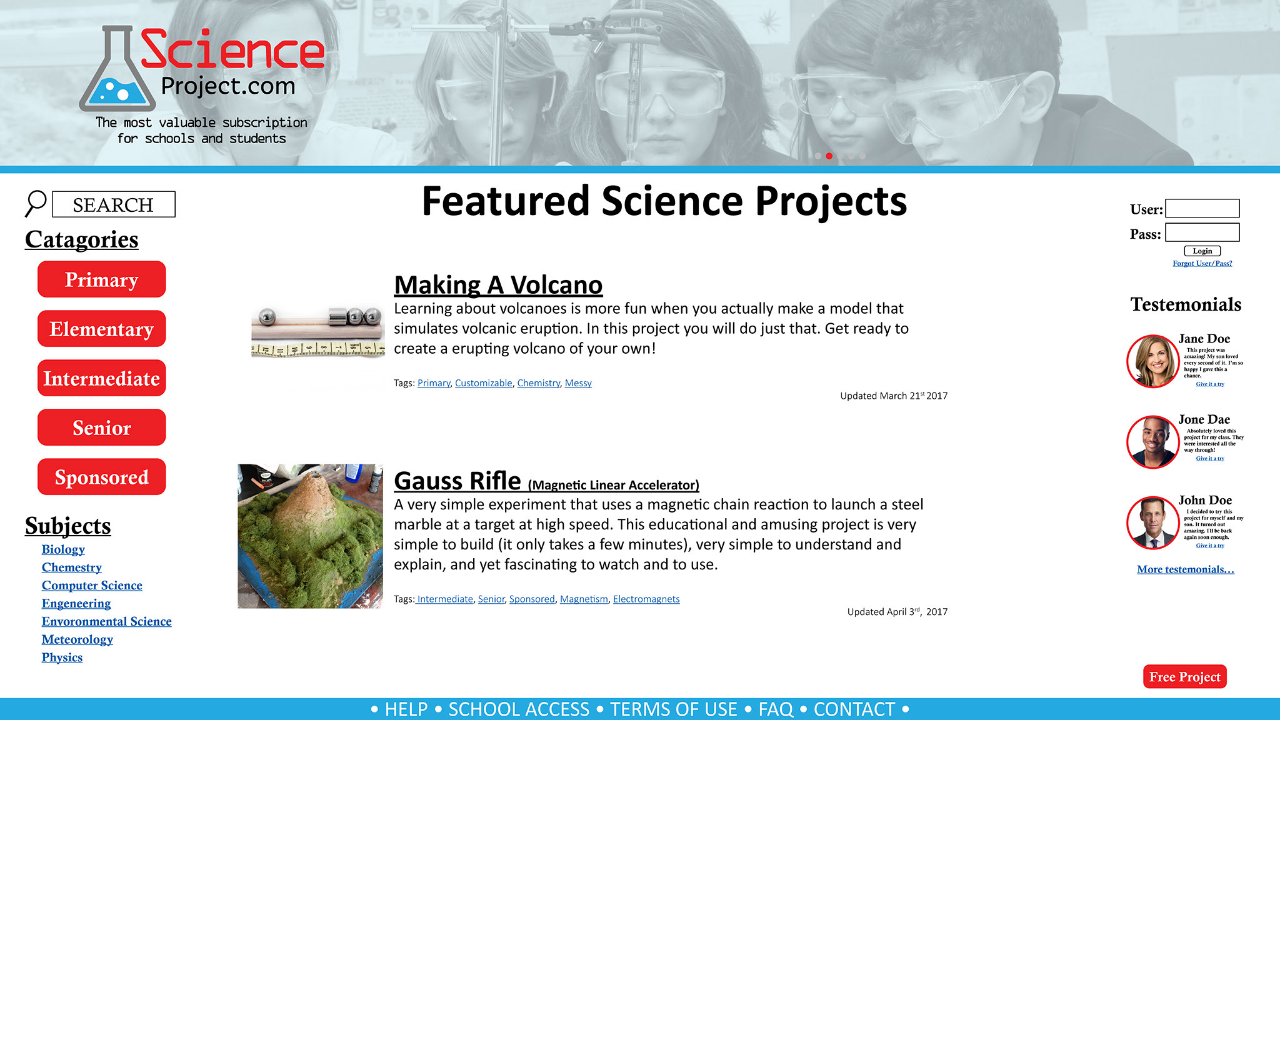
<file: index.html>
<!DOCTYPE html>
<html class="nojs html css_verticalspacer" lang="en-US">
 <head>

  <meta http-equiv="Content-type" content="text/html;charset=UTF-8"/>
  <meta name="generator" content="2017.0.2.363"/>
  <meta name="viewport" content="width=device-width, initial-scale=1.0"/>
  
  <script type="text/javascript">
   // Update the 'nojs'/'js' class on the html node
document.documentElement.className = document.documentElement.className.replace(/\bnojs\b/g, 'js');

// Check that all required assets are uploaded and up-to-date
if(typeof Muse == "undefined") window.Muse = {}; window.Muse.assets = {"required":["museutils.js", "museconfig.js", "jquery.watch.js", "jquery.museresponsive.js", "require.js", "index.css"], "outOfDate":[]};
</script>
  
  <title>Home</title>
  <!-- CSS -->
  <link rel="stylesheet" type="text/css" href="css/site_global.css?crc=443350757"/>
  <link rel="stylesheet" type="text/css" href="css/index.css?crc=31980124" id="pagesheet"/>
  <!-- IE-only CSS -->
  <!--[if lt IE 9]>
  <link rel="stylesheet" type="text/css" href="css/nomq_index.css?crc=490818453" id="nomq_pagesheet"/>
  <![endif]-->
   </head>
 <body>

  <div class="breakpoint active" id="bp_infinity" data-min-width="641"><!-- responsive breakpoint node -->
   <div class="clearfix borderbox" id="page"><!-- group -->
    <div class="clip_frame grpelem" id="u106"><!-- image -->
     <img class="block temp_no_img_src" id="u106_img" data-orig-src="images/websiterebranddesktop_home.jpg?crc=4214909860" alt="" data-image-width="1920" data-image-height="1080" src="images/blank.gif?crc=4208392903"/>
    </div>
    <a class="nonblock nontext grpelem" id="u459" href="catagories.html"><!-- simple frame --></a>
    <a class="nonblock nontext grpelem" id="u460" href="subjects.html"><!-- simple frame --></a>
    <div class="pointer_cursor clearfix grpelem" id="u461"><!-- group -->
     <a class="block" href="search.html"><!-- Block link tag --></a>
     <a class="nonblock nontext grpelem shared_content" id="u2009" href="subjects.html" data-content-guid="u2009_content"><!-- simple frame --></a>
    </div>
    <a class="nonblock nontext MuseLinkActive grpelem" id="u462" href="index.html"><!-- simple frame --></a>
    <a class="nonblock nontext grpelem" id="u463" href="project.html"><!-- simple frame --></a>
    <a class="nonblock nontext grpelem" id="u479" href="project.html"><!-- simple frame --></a>
    <a class="nonblock nontext grpelem" id="u483" href="project.html"><!-- simple frame --></a>
    <a class="nonblock nontext grpelem" id="u487" href="project.html"><!-- simple frame --></a>
    <a class="nonblock nontext MuseLinkActive grpelem shared_content" id="u2006" href="index.html" data-content-guid="u2006_content"><!-- simple frame --></a>
    <a class="nonblock nontext grpelem shared_content" id="u2007" href="search.html" data-content-guid="u2007_content"><!-- simple frame --></a>
    <a class="nonblock nontext grpelem shared_content" id="u2008" href="catagories.html" data-content-guid="u2008_content"><!-- simple frame --></a>
    <div class="verticalspacer" data-offset-top="1080" data-content-above-spacer="1079" data-content-below-spacer="0"></div>
   </div>
  </div>
  <div class="breakpoint" id="bp_640" data-max-width="640"><!-- responsive breakpoint node -->
   <div class="clearfix temp_no_id" data-orig-id="page"><!-- group -->
    <div class="clip_frame grpelem" id="u882"><!-- image -->
     <img class="block temp_no_img_src" id="u882_img" data-orig-src="images/websiterebrandmobile_home.png?crc=3873278318" alt="" width="810" height="2476" src="images/blank.gif?crc=4208392903"/>
    </div>
    <a class="nonblock nontext grpelem" id="u1168" href="project.html"><!-- simple frame --></a>
    <a class="nonblock nontext grpelem" id="u1172" href="project.html"><!-- simple frame --></a>
    <a class="nonblock nontext grpelem" id="u1176" href="project.html"><!-- simple frame --></a>
    <a class="nonblock nontext grpelem" id="u1180" href="project.html"><!-- simple frame --></a>
    <span class="nonblock nontext MuseLinkActive grpelem placeholder" data-placeholder-for="u2006_content"><!-- placeholder node --></span>
    <span class="nonblock nontext grpelem placeholder" data-placeholder-for="u2007_content"><!-- placeholder node --></span>
    <span class="nonblock nontext grpelem placeholder" data-placeholder-for="u2008_content"><!-- placeholder node --></span>
    <span class="nonblock nontext grpelem placeholder" data-placeholder-for="u2009_content"><!-- placeholder node --></span>
    <div class="verticalspacer" data-offset-top="2475" data-content-above-spacer="2475" data-content-below-spacer="0"></div>
   </div>
  </div>
  <!-- Other scripts -->
  <script type="text/javascript">
   window.Muse.assets.check=function(d){if(!window.Muse.assets.checked){window.Muse.assets.checked=!0;var b={},c=function(a,b){if(window.getComputedStyle){var c=window.getComputedStyle(a,null);return c&&c.getPropertyValue(b)||c&&c[b]||""}if(document.documentElement.currentStyle)return(c=a.currentStyle)&&c[b]||a.style&&a.style[b]||"";return""},a=function(a){if(a.match(/^rgb/))return a=a.replace(/\s+/g,"").match(/([\d\,]+)/gi)[0].split(","),(parseInt(a[0])<<16)+(parseInt(a[1])<<8)+parseInt(a[2]);if(a.match(/^\#/))return parseInt(a.substr(1),
16);return 0},g=function(g){for(var f=document.getElementsByTagName("link"),h=0;h<f.length;h++)if("text/css"==f[h].type){var i=(f[h].href||"").match(/\/?css\/([\w\-]+\.css)\?crc=(\d+)/);if(!i||!i[1]||!i[2])break;b[i[1]]=i[2]}f=document.createElement("div");f.className="version";f.style.cssText="display:none; width:1px; height:1px;";document.getElementsByTagName("body")[0].appendChild(f);for(h=0;h<Muse.assets.required.length;){var i=Muse.assets.required[h],l=i.match(/([\w\-\.]+)\.(\w+)$/),k=l&&l[1]?
l[1]:null,l=l&&l[2]?l[2]:null;switch(l.toLowerCase()){case "css":k=k.replace(/\W/gi,"_").replace(/^([^a-z])/gi,"_$1");f.className+=" "+k;k=a(c(f,"color"));l=a(c(f,"backgroundColor"));k!=0||l!=0?(Muse.assets.required.splice(h,1),"undefined"!=typeof b[i]&&(k!=b[i]>>>24||l!=(b[i]&16777215))&&Muse.assets.outOfDate.push(i)):h++;f.className="version";break;case "js":h++;break;default:throw Error("Unsupported file type: "+l);}}d?d().jquery!="1.8.3"&&Muse.assets.outOfDate.push("jquery-1.8.3.min.js"):Muse.assets.required.push("jquery-1.8.3.min.js");
f.parentNode.removeChild(f);if(Muse.assets.outOfDate.length||Muse.assets.required.length)f="Some files on the server may be missing or incorrect. Clear browser cache and try again. If the problem persists please contact website author.",g&&Muse.assets.outOfDate.length&&(f+="\nOut of date: "+Muse.assets.outOfDate.join(",")),g&&Muse.assets.required.length&&(f+="\nMissing: "+Muse.assets.required.join(",")),alert(f)};location&&location.search&&location.search.match&&location.search.match(/muse_debug/gi)?setTimeout(function(){g(!0)},5E3):g()}};
var muse_init=function(){require.config({baseUrl:""});require(["jquery","museutils","whatinput","jquery.watch","jquery.museresponsive"],function(d){var $ = d;$(document).ready(function(){try{
window.Muse.assets.check($);/* body */
Muse.Utils.transformMarkupToFixBrowserProblemsPreInit();/* body */
Muse.Utils.prepHyperlinks(true);/* body */
Muse.Utils.fullPage('#page');/* 100% height page */
$( '.breakpoint' ).registerBreakpoint();/* Register breakpoints */
Muse.Utils.transformMarkupToFixBrowserProblems();/* body */
}catch(b){if(b&&"function"==typeof b.notify?b.notify():Muse.Assert.fail("Error calling selector function: "+b),false)throw b;}})})};

</script>
  <!-- RequireJS script -->
  <script src="scripts/require.js?crc=4234670167" type="text/javascript" async data-main="scripts/museconfig.js?crc=4152223963" onload="if (requirejs) requirejs.onError = function(requireType, requireModule) { if (requireType && requireType.toString && requireType.toString().indexOf && 0 <= requireType.toString().indexOf('#scripterror')) window.Muse.assets.check(); }" onerror="window.Muse.assets.check();"></script>
   </body>
</html>
</file>
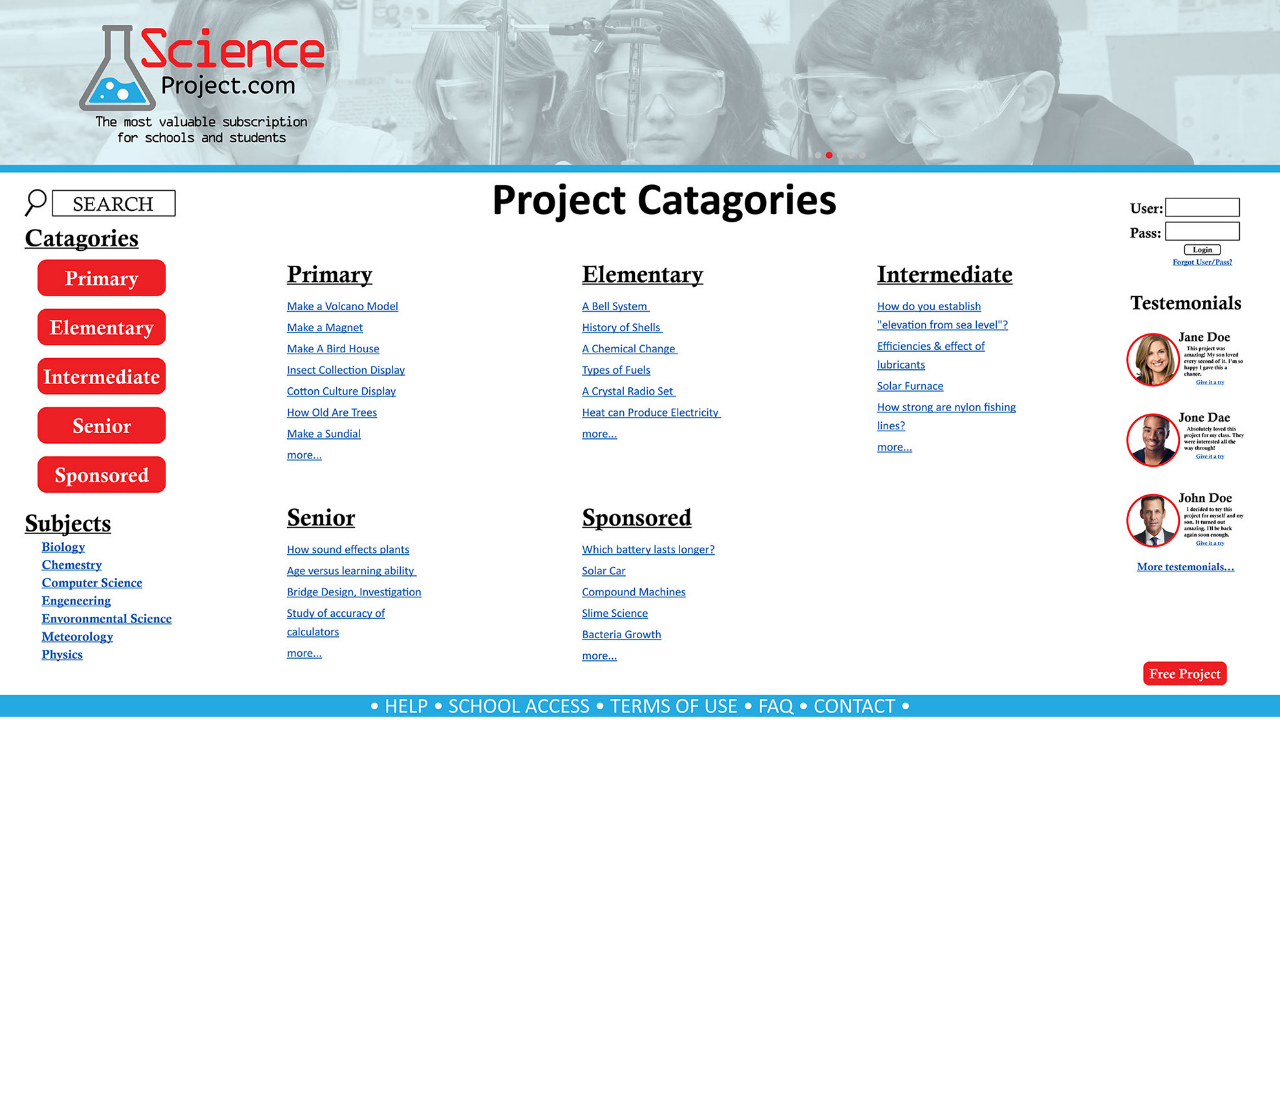
<file: catagories.html>
<!DOCTYPE html>
<html class="nojs html css_verticalspacer" lang="en-US">
 <head>

  <meta http-equiv="Content-type" content="text/html;charset=UTF-8"/>
  <meta name="generator" content="2017.0.2.363"/>
  <meta name="viewport" content="width=device-width, initial-scale=1.0"/>
  
  <script type="text/javascript">
   // Update the 'nojs'/'js' class on the html node
document.documentElement.className = document.documentElement.className.replace(/\bnojs\b/g, 'js');

// Check that all required assets are uploaded and up-to-date
if(typeof Muse == "undefined") window.Muse = {}; window.Muse.assets = {"required":["museutils.js", "museconfig.js", "jquery.watch.js", "jquery.museresponsive.js", "require.js", "catagories.css"], "outOfDate":[]};
</script>
  
  <title>Catagories</title>
  <!-- CSS -->
  <link rel="stylesheet" type="text/css" href="css/site_global.css?crc=443350757"/>
  <link rel="stylesheet" type="text/css" href="css/catagories.css?crc=507597891" id="pagesheet"/>
  <!-- IE-only CSS -->
  <!--[if lt IE 9]>
  <link rel="stylesheet" type="text/css" href="css/nomq_catagories.css?crc=3821104523" id="nomq_pagesheet"/>
  <![endif]-->
   </head>
 <body>

  <div class="breakpoint active" id="bp_infinity" data-min-width="641"><!-- responsive breakpoint node -->
   <div class="clearfix borderbox" id="page"><!-- group -->
    <div class="clip_frame grpelem" id="u152"><!-- image -->
     <img class="block temp_no_img_src" id="u152_img" data-orig-src="images/websiterebranddesktop_catagories-crop-u152.jpg?crc=421065605" alt="" data-image-width="1980" data-image-height="1109" src="images/blank.gif?crc=4208392903"/>
    </div>
    <a class="nonblock nontext MuseLinkActive grpelem" id="u444" href="catagories.html"><!-- simple frame --></a>
    <a class="nonblock nontext grpelem" id="u445" href="subjects.html"><!-- simple frame --></a>
    <a class="nonblock nontext grpelem" id="u446" href="search.html"><!-- simple frame --></a>
    <a class="nonblock nontext grpelem" id="u447" href="index.html"><!-- simple frame --></a>
    <a class="nonblock nontext grpelem" id="u448" href="project.html"><!-- simple frame --></a>
    <a class="nonblock nontext grpelem" id="u491" href="project.html"><!-- simple frame --></a>
    <a class="nonblock nontext grpelem" id="u494" href="project.html"><!-- simple frame --></a>
    <a class="nonblock nontext grpelem" id="u497" href="project.html"><!-- simple frame --></a>
    <a class="nonblock nontext grpelem" id="u500" href="project.html"><!-- simple frame --></a>
    <a class="nonblock nontext grpelem" id="u503" href="project.html"><!-- simple frame --></a>
    <div class="verticalspacer" data-offset-top="1109" data-content-above-spacer="1108" data-content-below-spacer="0"></div>
   </div>
  </div>
  <div class="breakpoint" id="bp_640" data-max-width="640"><!-- responsive breakpoint node -->
   <div class="clearfix temp_no_id" data-orig-id="page"><!-- group -->
    <div class="clip_frame grpelem" id="u894"><!-- image -->
     <img class="block temp_no_img_src" id="u894_img" data-orig-src="images/websiterebrandmobile_catagories.png?crc=393077906" alt="" width="810" height="2356" src="images/blank.gif?crc=4208392903"/>
    </div>
    <a class="nonblock nontext grpelem" id="u1198" href="project.html"><!-- simple frame --></a>
    <a class="nonblock nontext grpelem" id="u1206" href="project.html"><!-- simple frame --></a>
    <a class="nonblock nontext grpelem" id="u1210" href="project.html"><!-- simple frame --></a>
    <a class="nonblock nontext grpelem" id="u1214" href="project.html"><!-- simple frame --></a>
    <a class="nonblock nontext grpelem" id="u1218" href="project.html"><!-- simple frame --></a>
    <a class="nonblock nontext grpelem" id="u1222" href="project.html"><!-- simple frame --></a>
    <a class="nonblock nontext grpelem" id="u1954" href="index.html"><!-- simple frame --></a>
    <a class="nonblock nontext grpelem" id="u1955" href="search.html"><!-- simple frame --></a>
    <a class="nonblock nontext MuseLinkActive grpelem" id="u1956" href="catagories.html"><!-- simple frame --></a>
    <a class="nonblock nontext grpelem" id="u1957" href="subjects.html"><!-- simple frame --></a>
    <div class="verticalspacer" data-offset-top="2356" data-content-above-spacer="2356" data-content-below-spacer="0"></div>
   </div>
  </div>
  <!-- Other scripts -->
  <script type="text/javascript">
   window.Muse.assets.check=function(d){if(!window.Muse.assets.checked){window.Muse.assets.checked=!0;var b={},c=function(a,b){if(window.getComputedStyle){var c=window.getComputedStyle(a,null);return c&&c.getPropertyValue(b)||c&&c[b]||""}if(document.documentElement.currentStyle)return(c=a.currentStyle)&&c[b]||a.style&&a.style[b]||"";return""},a=function(a){if(a.match(/^rgb/))return a=a.replace(/\s+/g,"").match(/([\d\,]+)/gi)[0].split(","),(parseInt(a[0])<<16)+(parseInt(a[1])<<8)+parseInt(a[2]);if(a.match(/^\#/))return parseInt(a.substr(1),
16);return 0},g=function(g){for(var f=document.getElementsByTagName("link"),h=0;h<f.length;h++)if("text/css"==f[h].type){var i=(f[h].href||"").match(/\/?css\/([\w\-]+\.css)\?crc=(\d+)/);if(!i||!i[1]||!i[2])break;b[i[1]]=i[2]}f=document.createElement("div");f.className="version";f.style.cssText="display:none; width:1px; height:1px;";document.getElementsByTagName("body")[0].appendChild(f);for(h=0;h<Muse.assets.required.length;){var i=Muse.assets.required[h],l=i.match(/([\w\-\.]+)\.(\w+)$/),k=l&&l[1]?
l[1]:null,l=l&&l[2]?l[2]:null;switch(l.toLowerCase()){case "css":k=k.replace(/\W/gi,"_").replace(/^([^a-z])/gi,"_$1");f.className+=" "+k;k=a(c(f,"color"));l=a(c(f,"backgroundColor"));k!=0||l!=0?(Muse.assets.required.splice(h,1),"undefined"!=typeof b[i]&&(k!=b[i]>>>24||l!=(b[i]&16777215))&&Muse.assets.outOfDate.push(i)):h++;f.className="version";break;case "js":h++;break;default:throw Error("Unsupported file type: "+l);}}d?d().jquery!="1.8.3"&&Muse.assets.outOfDate.push("jquery-1.8.3.min.js"):Muse.assets.required.push("jquery-1.8.3.min.js");
f.parentNode.removeChild(f);if(Muse.assets.outOfDate.length||Muse.assets.required.length)f="Some files on the server may be missing or incorrect. Clear browser cache and try again. If the problem persists please contact website author.",g&&Muse.assets.outOfDate.length&&(f+="\nOut of date: "+Muse.assets.outOfDate.join(",")),g&&Muse.assets.required.length&&(f+="\nMissing: "+Muse.assets.required.join(",")),alert(f)};location&&location.search&&location.search.match&&location.search.match(/muse_debug/gi)?setTimeout(function(){g(!0)},5E3):g()}};
var muse_init=function(){require.config({baseUrl:""});require(["jquery","museutils","whatinput","jquery.watch","jquery.museresponsive"],function(d){var $ = d;$(document).ready(function(){try{
window.Muse.assets.check($);/* body */
Muse.Utils.transformMarkupToFixBrowserProblemsPreInit();/* body */
Muse.Utils.prepHyperlinks(true);/* body */
Muse.Utils.fullPage('#page');/* 100% height page */
$( '.breakpoint' ).registerBreakpoint();/* Register breakpoints */
Muse.Utils.transformMarkupToFixBrowserProblems();/* body */
}catch(b){if(b&&"function"==typeof b.notify?b.notify():Muse.Assert.fail("Error calling selector function: "+b),false)throw b;}})})};

</script>
  <!-- RequireJS script -->
  <script src="scripts/require.js?crc=4234670167" type="text/javascript" async data-main="scripts/museconfig.js?crc=4152223963" onload="if (requirejs) requirejs.onError = function(requireType, requireModule) { if (requireType && requireType.toString && requireType.toString().indexOf && 0 <= requireType.toString().indexOf('#scripterror')) window.Muse.assets.check(); }" onerror="window.Muse.assets.check();"></script>
   </body>
</html>
</file>
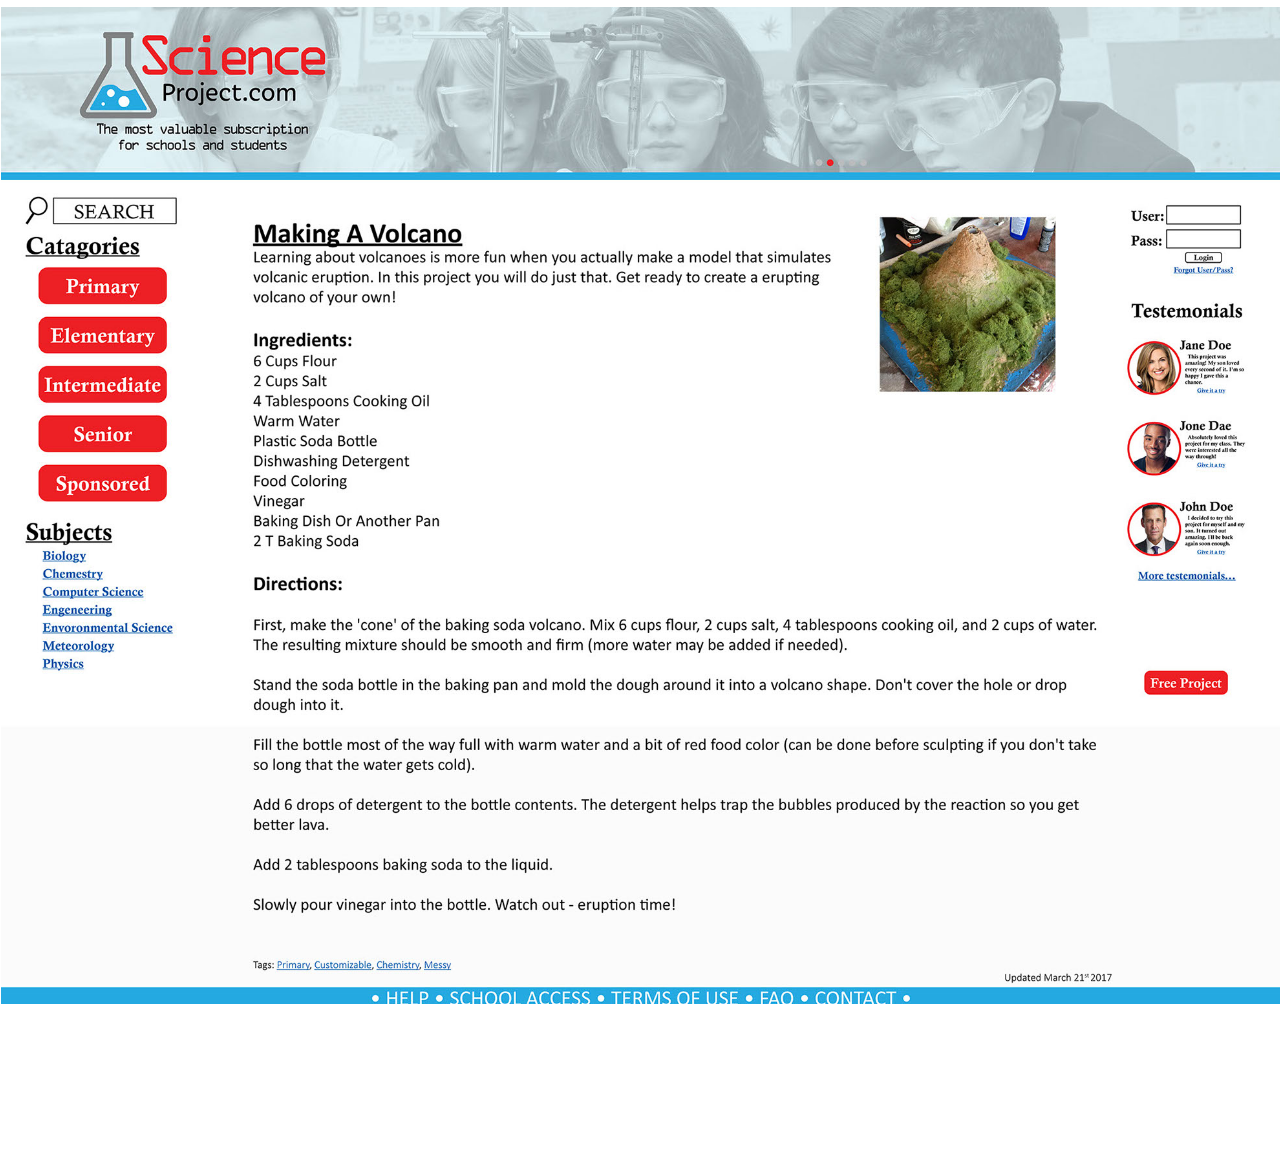
<file: project.html>
<!DOCTYPE html>
<html class="nojs html css_verticalspacer" lang="en-US">
 <head>

  <meta http-equiv="Content-type" content="text/html;charset=UTF-8"/>
  <meta name="generator" content="2017.0.2.363"/>
  <meta name="viewport" content="width=device-width, initial-scale=1.0"/>
  
  <script type="text/javascript">
   // Update the 'nojs'/'js' class on the html node
document.documentElement.className = document.documentElement.className.replace(/\bnojs\b/g, 'js');

// Check that all required assets are uploaded and up-to-date
if(typeof Muse == "undefined") window.Muse = {}; window.Muse.assets = {"required":["museutils.js", "museconfig.js", "jquery.watch.js", "jquery.museresponsive.js", "require.js", "project.css"], "outOfDate":[]};
</script>
  
  <title>Project</title>
  <!-- CSS -->
  <link rel="stylesheet" type="text/css" href="css/site_global.css?crc=443350757"/>
  <link rel="stylesheet" type="text/css" href="css/project.css?crc=3821002082" id="pagesheet"/>
  <!-- IE-only CSS -->
  <!--[if lt IE 9]>
  <link rel="stylesheet" type="text/css" href="css/nomq_project.css?crc=4082048492" id="nomq_pagesheet"/>
  <![endif]-->
   </head>
 <body>

  <div class="breakpoint active" id="bp_infinity" data-min-width="641"><!-- responsive breakpoint node -->
   <div class="clearfix borderbox" id="page"><!-- group -->
    <div class="clip_frame grpelem" id="u162"><!-- image -->
     <img class="block temp_no_img_src" id="u162_img" data-orig-src="images/websiterebranddesktop_project-crop-u162.jpg?crc=4190953810" alt="" data-image-width="1980" data-image-height="1543" src="images/blank.gif?crc=4208392903"/>
    </div>
    <a class="nonblock nontext grpelem" id="u429" href="catagories.html"><!-- simple frame --></a>
    <a class="nonblock nontext grpelem" id="u430" href="subjects.html"><!-- simple frame --></a>
    <a class="nonblock nontext grpelem" id="u431" href="search.html"><!-- simple frame --></a>
    <a class="nonblock nontext grpelem" id="u432" href="index.html"><!-- simple frame --></a>
    <a class="nonblock nontext MuseLinkActive grpelem" id="u433" href="project.html"><!-- simple frame --></a>
    <div class="verticalspacer" data-offset-top="1550" data-content-above-spacer="1549" data-content-below-spacer="0"></div>
   </div>
  </div>
  <div class="breakpoint" id="bp_640" data-max-width="640"><!-- responsive breakpoint node -->
   <div class="clearfix temp_no_id" data-orig-id="page"><!-- group -->
    <div class="clip_frame grpelem" id="u966"><!-- image -->
     <img class="block temp_no_img_src" id="u966_img" data-orig-src="images/websiterebrandmobile_project.jpg?crc=470687488" alt="" width="810" height="2865" src="images/blank.gif?crc=4208392903"/>
    </div>
    <div class="grpelem" id="u1226"><!-- simple frame --></div>
    <a class="nonblock nontext grpelem" id="u1923" href="index.html"><!-- simple frame --></a>
    <a class="nonblock nontext grpelem" id="u1924" href="search.html"><!-- simple frame --></a>
    <a class="nonblock nontext grpelem" id="u1925" href="catagories.html"><!-- simple frame --></a>
    <a class="nonblock nontext grpelem" id="u1926" href="subjects.html"><!-- simple frame --></a>
    <div class="verticalspacer" data-offset-top="2865" data-content-above-spacer="2865" data-content-below-spacer="0"></div>
   </div>
  </div>
  <!-- Other scripts -->
  <script type="text/javascript">
   window.Muse.assets.check=function(d){if(!window.Muse.assets.checked){window.Muse.assets.checked=!0;var b={},c=function(a,b){if(window.getComputedStyle){var c=window.getComputedStyle(a,null);return c&&c.getPropertyValue(b)||c&&c[b]||""}if(document.documentElement.currentStyle)return(c=a.currentStyle)&&c[b]||a.style&&a.style[b]||"";return""},a=function(a){if(a.match(/^rgb/))return a=a.replace(/\s+/g,"").match(/([\d\,]+)/gi)[0].split(","),(parseInt(a[0])<<16)+(parseInt(a[1])<<8)+parseInt(a[2]);if(a.match(/^\#/))return parseInt(a.substr(1),
16);return 0},g=function(g){for(var f=document.getElementsByTagName("link"),h=0;h<f.length;h++)if("text/css"==f[h].type){var i=(f[h].href||"").match(/\/?css\/([\w\-]+\.css)\?crc=(\d+)/);if(!i||!i[1]||!i[2])break;b[i[1]]=i[2]}f=document.createElement("div");f.className="version";f.style.cssText="display:none; width:1px; height:1px;";document.getElementsByTagName("body")[0].appendChild(f);for(h=0;h<Muse.assets.required.length;){var i=Muse.assets.required[h],l=i.match(/([\w\-\.]+)\.(\w+)$/),k=l&&l[1]?
l[1]:null,l=l&&l[2]?l[2]:null;switch(l.toLowerCase()){case "css":k=k.replace(/\W/gi,"_").replace(/^([^a-z])/gi,"_$1");f.className+=" "+k;k=a(c(f,"color"));l=a(c(f,"backgroundColor"));k!=0||l!=0?(Muse.assets.required.splice(h,1),"undefined"!=typeof b[i]&&(k!=b[i]>>>24||l!=(b[i]&16777215))&&Muse.assets.outOfDate.push(i)):h++;f.className="version";break;case "js":h++;break;default:throw Error("Unsupported file type: "+l);}}d?d().jquery!="1.8.3"&&Muse.assets.outOfDate.push("jquery-1.8.3.min.js"):Muse.assets.required.push("jquery-1.8.3.min.js");
f.parentNode.removeChild(f);if(Muse.assets.outOfDate.length||Muse.assets.required.length)f="Some files on the server may be missing or incorrect. Clear browser cache and try again. If the problem persists please contact website author.",g&&Muse.assets.outOfDate.length&&(f+="\nOut of date: "+Muse.assets.outOfDate.join(",")),g&&Muse.assets.required.length&&(f+="\nMissing: "+Muse.assets.required.join(",")),alert(f)};location&&location.search&&location.search.match&&location.search.match(/muse_debug/gi)?setTimeout(function(){g(!0)},5E3):g()}};
var muse_init=function(){require.config({baseUrl:""});require(["jquery","museutils","whatinput","jquery.watch","jquery.museresponsive"],function(d){var $ = d;$(document).ready(function(){try{
window.Muse.assets.check($);/* body */
Muse.Utils.transformMarkupToFixBrowserProblemsPreInit();/* body */
Muse.Utils.prepHyperlinks(true);/* body */
Muse.Utils.fullPage('#page');/* 100% height page */
$( '.breakpoint' ).registerBreakpoint();/* Register breakpoints */
Muse.Utils.transformMarkupToFixBrowserProblems();/* body */
}catch(b){if(b&&"function"==typeof b.notify?b.notify():Muse.Assert.fail("Error calling selector function: "+b),false)throw b;}})})};

</script>
  <!-- RequireJS script -->
  <script src="scripts/require.js?crc=4234670167" type="text/javascript" async data-main="scripts/museconfig.js?crc=4152223963" onload="if (requirejs) requirejs.onError = function(requireType, requireModule) { if (requireType && requireType.toString && requireType.toString().indexOf && 0 <= requireType.toString().indexOf('#scripterror')) window.Muse.assets.check(); }" onerror="window.Muse.assets.check();"></script>
   </body>
</html>
</file>
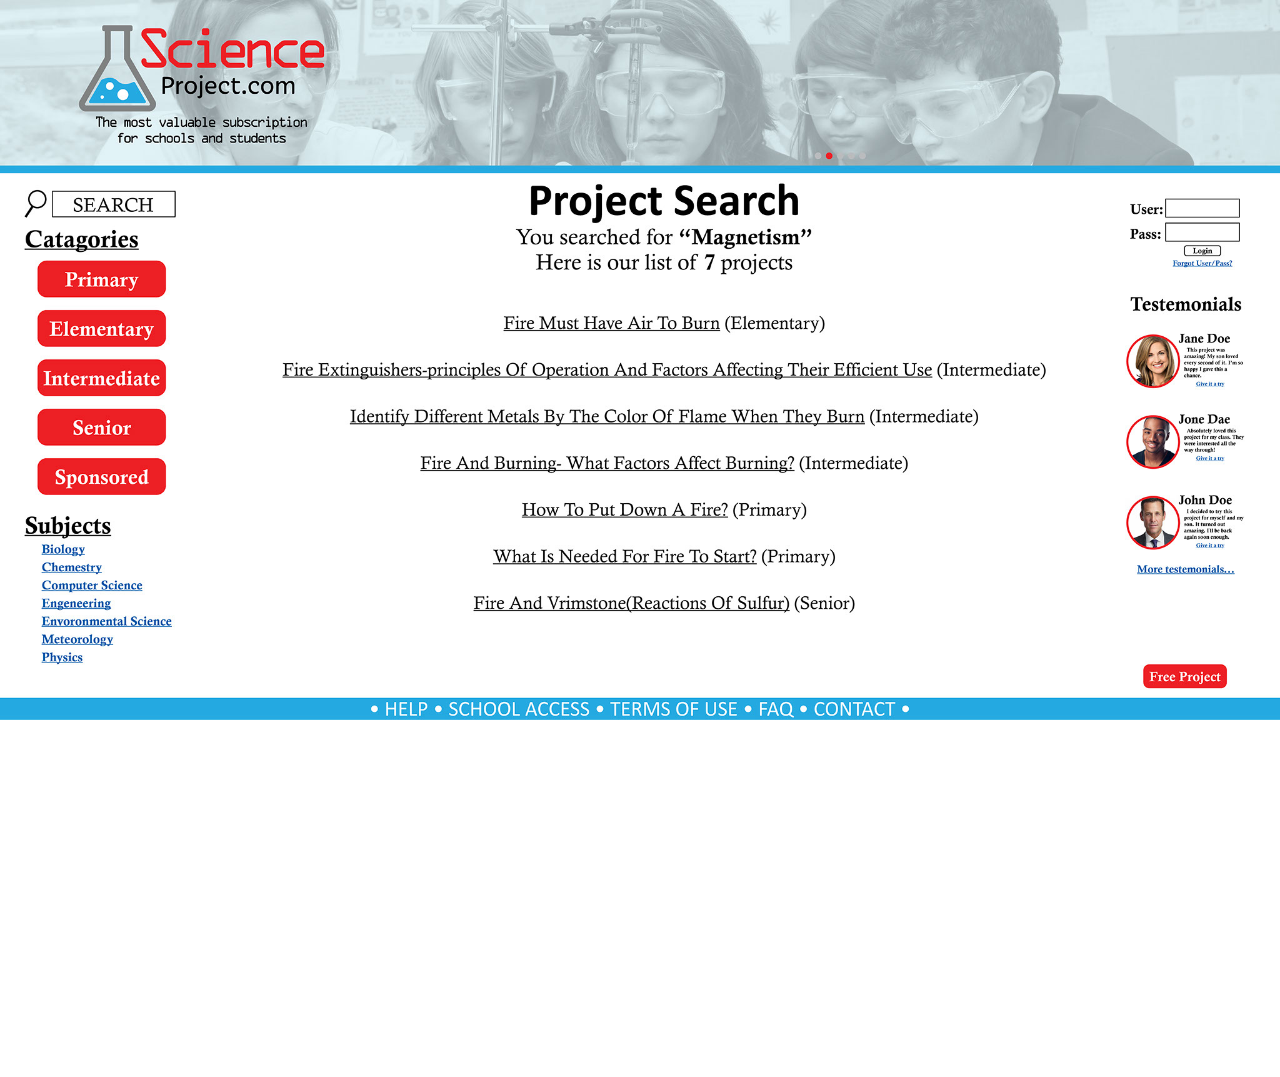
<file: search.html>
<!DOCTYPE html>
<html class="nojs html css_verticalspacer" lang="en-US">
 <head>

  <meta http-equiv="Content-type" content="text/html;charset=UTF-8"/>
  <meta name="generator" content="2017.0.2.363"/>
  <meta name="viewport" content="width=device-width, initial-scale=1.0"/>
  
  <script type="text/javascript">
   // Update the 'nojs'/'js' class on the html node
document.documentElement.className = document.documentElement.className.replace(/\bnojs\b/g, 'js');

// Check that all required assets are uploaded and up-to-date
if(typeof Muse == "undefined") window.Muse = {}; window.Muse.assets = {"required":["museutils.js", "museconfig.js", "jquery.watch.js", "jquery.museresponsive.js", "require.js", "search.css"], "outOfDate":[]};
</script>
  
  <title>Search</title>
  <!-- CSS -->
  <link rel="stylesheet" type="text/css" href="css/site_global.css?crc=443350757"/>
  <link rel="stylesheet" type="text/css" href="css/search.css?crc=3866766896" id="pagesheet"/>
  <!-- IE-only CSS -->
  <!--[if lt IE 9]>
  <link rel="stylesheet" type="text/css" href="css/nomq_search.css?crc=484670111" id="nomq_pagesheet"/>
  <![endif]-->
   </head>
 <body>

  <div class="breakpoint active" id="bp_infinity" data-min-width="641"><!-- responsive breakpoint node -->
   <div class="clearfix borderbox" id="page"><!-- group -->
    <div class="clip_frame grpelem" id="u172"><!-- image -->
     <img class="block temp_no_img_src" id="u172_img" data-orig-src="images/websiterebranddesktop_search.jpg?crc=115971878" alt="" data-image-width="1980" data-image-height="1114" src="images/blank.gif?crc=4208392903"/>
    </div>
    <a class="nonblock nontext grpelem" id="u414" href="catagories.html"><!-- simple frame --></a>
    <a class="nonblock nontext grpelem" id="u415" href="subjects.html"><!-- simple frame --></a>
    <a class="nonblock nontext MuseLinkActive grpelem" id="u416" href="search.html"><!-- simple frame --></a>
    <a class="nonblock nontext grpelem" id="u417" href="index.html"><!-- simple frame --></a>
    <a class="nonblock nontext grpelem" id="u418" href="project.html"><!-- simple frame --></a>
    <a class="nonblock nontext grpelem" id="u506" href="project.html"><!-- simple frame --></a>
    <a class="nonblock nontext grpelem" id="u509" href="project.html"><!-- simple frame --></a>
    <a class="nonblock nontext grpelem" id="u512" href="project.html"><!-- simple frame --></a>
    <a class="nonblock nontext grpelem" id="u515" href="project.html"><!-- simple frame --></a>
    <a class="nonblock nontext grpelem" id="u518" href="project.html"><!-- simple frame --></a>
    <a class="nonblock nontext grpelem" id="u521" href="project.html"><!-- simple frame --></a>
    <a class="nonblock nontext grpelem" id="u524" href="project.html"><!-- simple frame --></a>
    <div class="verticalspacer" data-offset-top="1114" data-content-above-spacer="1113" data-content-below-spacer="0"></div>
   </div>
  </div>
  <div class="breakpoint" id="bp_640" data-max-width="640"><!-- responsive breakpoint node -->
   <div class="clearfix temp_no_id" data-orig-id="page"><!-- group -->
    <div class="clip_frame grpelem" id="u918"><!-- image -->
     <img class="block temp_no_img_src" id="u918_img" data-orig-src="images/websiterebrandmobile_search.png?crc=3918242904" alt="" width="816" height="2180" src="images/blank.gif?crc=4208392903"/>
    </div>
    <a class="nonblock nontext grpelem" id="u1230" href="project.html"><!-- simple frame --></a>
    <a class="nonblock nontext grpelem" id="u1234" href="project.html"><!-- simple frame --></a>
    <a class="nonblock nontext grpelem" id="u1238" href="project.html"><!-- simple frame --></a>
    <a class="nonblock nontext grpelem" id="u1242" href="project.html"><!-- simple frame --></a>
    <a class="nonblock nontext grpelem" id="u1246" href="project.html"><!-- simple frame --></a>
    <a class="nonblock nontext grpelem" id="u1250" href="project.html"><!-- simple frame --></a>
    <a class="nonblock nontext grpelem" id="u1254" href="project.html"><!-- simple frame --></a>
    <a class="nonblock nontext grpelem" id="u1258" href="project.html"><!-- simple frame --></a>
    <a class="nonblock nontext grpelem" id="u1892" href="index.html"><!-- simple frame --></a>
    <a class="nonblock nontext MuseLinkActive grpelem" id="u1893" href="search.html"><!-- simple frame --></a>
    <a class="nonblock nontext grpelem" id="u1894" href="catagories.html"><!-- simple frame --></a>
    <a class="nonblock nontext grpelem" id="u1895" href="subjects.html"><!-- simple frame --></a>
    <div class="verticalspacer" data-offset-top="2180" data-content-above-spacer="2179" data-content-below-spacer="0"></div>
   </div>
  </div>
  <!-- Other scripts -->
  <script type="text/javascript">
   window.Muse.assets.check=function(d){if(!window.Muse.assets.checked){window.Muse.assets.checked=!0;var b={},c=function(a,b){if(window.getComputedStyle){var c=window.getComputedStyle(a,null);return c&&c.getPropertyValue(b)||c&&c[b]||""}if(document.documentElement.currentStyle)return(c=a.currentStyle)&&c[b]||a.style&&a.style[b]||"";return""},a=function(a){if(a.match(/^rgb/))return a=a.replace(/\s+/g,"").match(/([\d\,]+)/gi)[0].split(","),(parseInt(a[0])<<16)+(parseInt(a[1])<<8)+parseInt(a[2]);if(a.match(/^\#/))return parseInt(a.substr(1),
16);return 0},g=function(g){for(var f=document.getElementsByTagName("link"),h=0;h<f.length;h++)if("text/css"==f[h].type){var i=(f[h].href||"").match(/\/?css\/([\w\-]+\.css)\?crc=(\d+)/);if(!i||!i[1]||!i[2])break;b[i[1]]=i[2]}f=document.createElement("div");f.className="version";f.style.cssText="display:none; width:1px; height:1px;";document.getElementsByTagName("body")[0].appendChild(f);for(h=0;h<Muse.assets.required.length;){var i=Muse.assets.required[h],l=i.match(/([\w\-\.]+)\.(\w+)$/),k=l&&l[1]?
l[1]:null,l=l&&l[2]?l[2]:null;switch(l.toLowerCase()){case "css":k=k.replace(/\W/gi,"_").replace(/^([^a-z])/gi,"_$1");f.className+=" "+k;k=a(c(f,"color"));l=a(c(f,"backgroundColor"));k!=0||l!=0?(Muse.assets.required.splice(h,1),"undefined"!=typeof b[i]&&(k!=b[i]>>>24||l!=(b[i]&16777215))&&Muse.assets.outOfDate.push(i)):h++;f.className="version";break;case "js":h++;break;default:throw Error("Unsupported file type: "+l);}}d?d().jquery!="1.8.3"&&Muse.assets.outOfDate.push("jquery-1.8.3.min.js"):Muse.assets.required.push("jquery-1.8.3.min.js");
f.parentNode.removeChild(f);if(Muse.assets.outOfDate.length||Muse.assets.required.length)f="Some files on the server may be missing or incorrect. Clear browser cache and try again. If the problem persists please contact website author.",g&&Muse.assets.outOfDate.length&&(f+="\nOut of date: "+Muse.assets.outOfDate.join(",")),g&&Muse.assets.required.length&&(f+="\nMissing: "+Muse.assets.required.join(",")),alert(f)};location&&location.search&&location.search.match&&location.search.match(/muse_debug/gi)?setTimeout(function(){g(!0)},5E3):g()}};
var muse_init=function(){require.config({baseUrl:""});require(["jquery","museutils","whatinput","jquery.watch","jquery.museresponsive"],function(d){var $ = d;$(document).ready(function(){try{
window.Muse.assets.check($);/* body */
Muse.Utils.transformMarkupToFixBrowserProblemsPreInit();/* body */
Muse.Utils.prepHyperlinks(true);/* body */
Muse.Utils.fullPage('#page');/* 100% height page */
$( '.breakpoint' ).registerBreakpoint();/* Register breakpoints */
Muse.Utils.transformMarkupToFixBrowserProblems();/* body */
}catch(b){if(b&&"function"==typeof b.notify?b.notify():Muse.Assert.fail("Error calling selector function: "+b),false)throw b;}})})};

</script>
  <!-- RequireJS script -->
  <script src="scripts/require.js?crc=4234670167" type="text/javascript" async data-main="scripts/museconfig.js?crc=4152223963" onload="if (requirejs) requirejs.onError = function(requireType, requireModule) { if (requireType && requireType.toString && requireType.toString().indexOf && 0 <= requireType.toString().indexOf('#scripterror')) window.Muse.assets.check(); }" onerror="window.Muse.assets.check();"></script>
   </body>
</html>
</file>
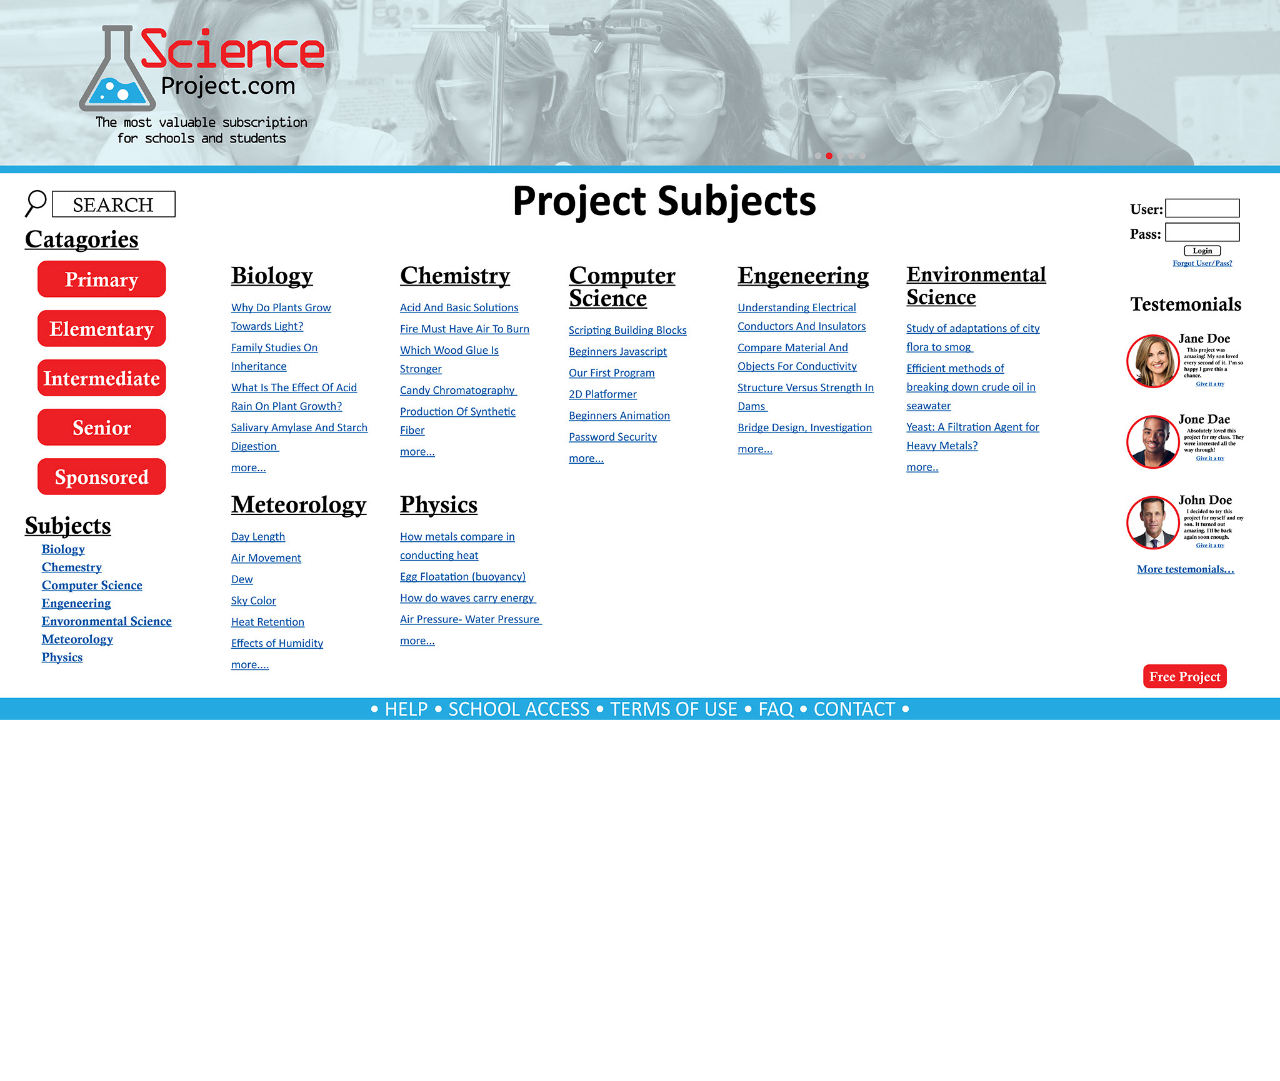
<file: subjects.html>
<!DOCTYPE html>
<html class="nojs html css_verticalspacer" lang="en-US">
 <head>

  <meta http-equiv="Content-type" content="text/html;charset=UTF-8"/>
  <meta name="generator" content="2017.0.2.363"/>
  <meta name="viewport" content="width=device-width, initial-scale=1.0"/>
  
  <script type="text/javascript">
   // Update the 'nojs'/'js' class on the html node
document.documentElement.className = document.documentElement.className.replace(/\bnojs\b/g, 'js');

// Check that all required assets are uploaded and up-to-date
if(typeof Muse == "undefined") window.Muse = {}; window.Muse.assets = {"required":["museutils.js", "museconfig.js", "jquery.watch.js", "jquery.museresponsive.js", "require.js", "subjects.css"], "outOfDate":[]};
</script>
  
  <title>Subjects</title>
  <!-- CSS -->
  <link rel="stylesheet" type="text/css" href="css/site_global.css?crc=443350757"/>
  <link rel="stylesheet" type="text/css" href="css/subjects.css?crc=468836956" id="pagesheet"/>
  <!-- IE-only CSS -->
  <!--[if lt IE 9]>
  <link rel="stylesheet" type="text/css" href="css/nomq_subjects.css?crc=3951960450" id="nomq_pagesheet"/>
  <![endif]-->
   </head>
 <body>

  <div class="breakpoint active" id="bp_infinity" data-min-width="641"><!-- responsive breakpoint node -->
   <div class="clearfix borderbox" id="page"><!-- group -->
    <div class="clip_frame grpelem" id="u182"><!-- image -->
     <img class="block temp_no_img_src" id="u182_img" data-orig-src="images/websiterebranddesktop_subjects.jpg?crc=3825209412" alt="" data-image-width="1980" data-image-height="1114" src="images/blank.gif?crc=4208392903"/>
    </div>
    <a class="nonblock nontext grpelem" id="u393" href="catagories.html"><!-- simple frame --></a>
    <a class="nonblock nontext MuseLinkActive grpelem" id="u394" href="subjects.html"><!-- simple frame --></a>
    <a class="nonblock nontext grpelem" id="u395" href="search.html"><!-- simple frame --></a>
    <a class="nonblock nontext grpelem" id="u396" href="index.html"><!-- simple frame --></a>
    <a class="nonblock nontext grpelem" id="u397" href="project.html"><!-- simple frame --></a>
    <a class="nonblock nontext grpelem" id="u527" href="project.html"><!-- simple frame --></a>
    <a class="nonblock nontext grpelem" id="u530" href="project.html"><!-- simple frame --></a>
    <a class="nonblock nontext grpelem" id="u533" href="project.html"><!-- simple frame --></a>
    <a class="nonblock nontext grpelem" id="u536" href="project.html"><!-- simple frame --></a>
    <a class="nonblock nontext grpelem" id="u539" href="project.html"><!-- simple frame --></a>
    <a class="nonblock nontext grpelem" id="u542" href="project.html"><!-- simple frame --></a>
    <div class="grpelem" id="u545"><!-- simple frame --></div>
    <div class="verticalspacer" data-offset-top="1114" data-content-above-spacer="1113" data-content-below-spacer="0"></div>
   </div>
  </div>
  <div class="breakpoint" id="bp_640" data-max-width="640"><!-- responsive breakpoint node -->
   <div class="clearfix temp_no_id" data-orig-id="page"><!-- group -->
    <div class="clip_frame grpelem" id="u954"><!-- image -->
     <img class="block temp_no_img_src" id="u954_img" data-orig-src="images/websiterebrandmobile_subjects.jpg?crc=442974804" alt="" width="808" height="2858" src="images/blank.gif?crc=4208392903"/>
    </div>
    <a class="nonblock nontext grpelem" id="u1262" href="project.html"><!-- simple frame --></a>
    <a class="nonblock nontext grpelem" id="u1266" href="project.html"><!-- simple frame --></a>
    <a class="nonblock nontext grpelem" id="u1270" href="project.html"><!-- simple frame --></a>
    <a class="nonblock nontext grpelem" id="u1274" href="project.html"><!-- simple frame --></a>
    <a class="nonblock nontext grpelem" id="u1278" href="project.html"><!-- simple frame --></a>
    <a class="nonblock nontext grpelem" id="u1282" href="project.html"><!-- simple frame --></a>
    <a class="nonblock nontext grpelem" id="u1286" href="project.html"><!-- simple frame --></a>
    <a class="nonblock nontext grpelem" id="u1290" href="project.html"><!-- simple frame --></a>
    <a class="nonblock nontext grpelem" id="u1871" href="index.html"><!-- simple frame --></a>
    <a class="nonblock nontext grpelem" id="u1872" href="search.html"><!-- simple frame --></a>
    <a class="nonblock nontext grpelem" id="u1873" href="catagories.html"><!-- simple frame --></a>
    <a class="nonblock nontext MuseLinkActive grpelem" id="u1874" href="subjects.html"><!-- simple frame --></a>
    <div class="verticalspacer" data-offset-top="2858" data-content-above-spacer="2857" data-content-below-spacer="0"></div>
   </div>
  </div>
  <!-- Other scripts -->
  <script type="text/javascript">
   window.Muse.assets.check=function(d){if(!window.Muse.assets.checked){window.Muse.assets.checked=!0;var b={},c=function(a,b){if(window.getComputedStyle){var c=window.getComputedStyle(a,null);return c&&c.getPropertyValue(b)||c&&c[b]||""}if(document.documentElement.currentStyle)return(c=a.currentStyle)&&c[b]||a.style&&a.style[b]||"";return""},a=function(a){if(a.match(/^rgb/))return a=a.replace(/\s+/g,"").match(/([\d\,]+)/gi)[0].split(","),(parseInt(a[0])<<16)+(parseInt(a[1])<<8)+parseInt(a[2]);if(a.match(/^\#/))return parseInt(a.substr(1),
16);return 0},g=function(g){for(var f=document.getElementsByTagName("link"),h=0;h<f.length;h++)if("text/css"==f[h].type){var i=(f[h].href||"").match(/\/?css\/([\w\-]+\.css)\?crc=(\d+)/);if(!i||!i[1]||!i[2])break;b[i[1]]=i[2]}f=document.createElement("div");f.className="version";f.style.cssText="display:none; width:1px; height:1px;";document.getElementsByTagName("body")[0].appendChild(f);for(h=0;h<Muse.assets.required.length;){var i=Muse.assets.required[h],l=i.match(/([\w\-\.]+)\.(\w+)$/),k=l&&l[1]?
l[1]:null,l=l&&l[2]?l[2]:null;switch(l.toLowerCase()){case "css":k=k.replace(/\W/gi,"_").replace(/^([^a-z])/gi,"_$1");f.className+=" "+k;k=a(c(f,"color"));l=a(c(f,"backgroundColor"));k!=0||l!=0?(Muse.assets.required.splice(h,1),"undefined"!=typeof b[i]&&(k!=b[i]>>>24||l!=(b[i]&16777215))&&Muse.assets.outOfDate.push(i)):h++;f.className="version";break;case "js":h++;break;default:throw Error("Unsupported file type: "+l);}}d?d().jquery!="1.8.3"&&Muse.assets.outOfDate.push("jquery-1.8.3.min.js"):Muse.assets.required.push("jquery-1.8.3.min.js");
f.parentNode.removeChild(f);if(Muse.assets.outOfDate.length||Muse.assets.required.length)f="Some files on the server may be missing or incorrect. Clear browser cache and try again. If the problem persists please contact website author.",g&&Muse.assets.outOfDate.length&&(f+="\nOut of date: "+Muse.assets.outOfDate.join(",")),g&&Muse.assets.required.length&&(f+="\nMissing: "+Muse.assets.required.join(",")),alert(f)};location&&location.search&&location.search.match&&location.search.match(/muse_debug/gi)?setTimeout(function(){g(!0)},5E3):g()}};
var muse_init=function(){require.config({baseUrl:""});require(["jquery","museutils","whatinput","jquery.watch","jquery.museresponsive"],function(d){var $ = d;$(document).ready(function(){try{
window.Muse.assets.check($);/* body */
Muse.Utils.transformMarkupToFixBrowserProblemsPreInit();/* body */
Muse.Utils.prepHyperlinks(true);/* body */
Muse.Utils.fullPage('#page');/* 100% height page */
$( '.breakpoint' ).registerBreakpoint();/* Register breakpoints */
Muse.Utils.transformMarkupToFixBrowserProblems();/* body */
}catch(b){if(b&&"function"==typeof b.notify?b.notify():Muse.Assert.fail("Error calling selector function: "+b),false)throw b;}})})};

</script>
  <!-- RequireJS script -->
  <script src="scripts/require.js?crc=4234670167" type="text/javascript" async data-main="scripts/museconfig.js?crc=4152223963" onload="if (requirejs) requirejs.onError = function(requireType, requireModule) { if (requireType && requireType.toString && requireType.toString().indexOf && 0 <= requireType.toString().indexOf('#scripterror')) window.Muse.assets.check(); }" onerror="window.Muse.assets.check();"></script>
   </body>
</html>
</file>
<file: css/site_global.css>
html{min-height:100%;min-width:100%;-ms-text-size-adjust:none;}body,div,dl,dt,dd,ul,ol,li,nav,h1,h2,h3,h4,h5,h6,pre,code,form,fieldset,legend,input,button,textarea,p,blockquote,th,td,a{margin:0px;padding:0px;border-width:0px;border-style:solid;border-color:transparent;-webkit-transform-origin:left top;-ms-transform-origin:left top;-o-transform-origin:left top;transform-origin:left top;background-repeat:no-repeat;}button.submit-btn{-moz-box-sizing:content-box;-webkit-box-sizing:content-box;box-sizing:content-box;}.transition{-webkit-transition-property:background-image,background-position,background-color,border-color,border-radius,color,font-size,font-style,font-weight,letter-spacing,line-height,text-align,box-shadow,text-shadow,opacity;transition-property:background-image,background-position,background-color,border-color,border-radius,color,font-size,font-style,font-weight,letter-spacing,line-height,text-align,box-shadow,text-shadow,opacity;}.transition *{-webkit-transition:inherit;transition:inherit;}table{border-collapse:collapse;border-spacing:0px;}fieldset,img{border:0px;border-style:solid;-webkit-transform-origin:left top;-ms-transform-origin:left top;-o-transform-origin:left top;transform-origin:left top;}address,caption,cite,code,dfn,em,strong,th,var,optgroup{font-style:inherit;font-weight:inherit;}del,ins{text-decoration:none;}li{list-style:none;}caption,th{text-align:left;}h1,h2,h3,h4,h5,h6{font-size:100%;font-weight:inherit;}input,button,textarea,select,optgroup,option{font-family:inherit;font-size:inherit;font-style:inherit;font-weight:inherit;}.form-grp input,.form-grp textarea{-webkit-appearance:none;-webkit-border-radius:0;}body{font-family:Arial, Helvetica Neue, Helvetica, sans-serif;text-align:left;font-size:14px;line-height:17px;word-wrap:break-word;text-rendering:optimizeLegibility;-moz-font-feature-settings:'liga';-ms-font-feature-settings:'liga';-webkit-font-feature-settings:'liga';font-feature-settings:'liga';}a:link{color:#0000FF;text-decoration:underline;}a:visited{color:#800080;text-decoration:underline;}a:hover{color:#0000FF;text-decoration:underline;}a:active{color:#EE0000;text-decoration:underline;}a.nontext{color:black;text-decoration:none;font-style:normal;font-weight:normal;}.normal_text{color:#000000;direction:ltr;font-family:Arial, Helvetica Neue, Helvetica, sans-serif;font-size:14px;font-style:normal;font-weight:normal;letter-spacing:0px;line-height:17px;text-align:left;text-decoration:none;text-indent:0px;text-transform:none;vertical-align:0px;padding:0px;}.list0 li:before{position:absolute;right:100%;letter-spacing:0px;text-decoration:none;font-weight:normal;font-style:normal;}.rtl-list li:before{right:auto;left:100%;}.nls-None > li:before,.nls-None .list3 > li:before,.nls-None .list6 > li:before{margin-right:6px;content:'•';}.nls-None .list1 > li:before,.nls-None .list4 > li:before,.nls-None .list7 > li:before{margin-right:6px;content:'○';}.nls-None,.nls-None .list1,.nls-None .list2,.nls-None .list3,.nls-None .list4,.nls-None .list5,.nls-None .list6,.nls-None .list7,.nls-None .list8{padding-left:34px;}.nls-None.rtl-list,.nls-None .list1.rtl-list,.nls-None .list2.rtl-list,.nls-None .list3.rtl-list,.nls-None .list4.rtl-list,.nls-None .list5.rtl-list,.nls-None .list6.rtl-list,.nls-None .list7.rtl-list,.nls-None .list8.rtl-list{padding-left:0px;padding-right:34px;}.nls-None .list2 > li:before,.nls-None .list5 > li:before,.nls-None .list8 > li:before{margin-right:6px;content:'-';}.nls-None.rtl-list > li:before,.nls-None .list1.rtl-list > li:before,.nls-None .list2.rtl-list > li:before,.nls-None .list3.rtl-list > li:before,.nls-None .list4.rtl-list > li:before,.nls-None .list5.rtl-list > li:before,.nls-None .list6.rtl-list > li:before,.nls-None .list7.rtl-list > li:before,.nls-None .list8.rtl-list > li:before{margin-right:0px;margin-left:6px;}.TabbedPanelsTab{white-space:nowrap;}.MenuBar .MenuBarView,.MenuBar .SubMenuView{display:block;list-style:none;}.MenuBar .SubMenu{display:none;position:absolute;}.NoWrap{white-space:nowrap;word-wrap:normal;}.rootelem{margin-left:auto;margin-right:auto;}.colelem{display:inline;float:left;clear:both;}.clearfix:after{content:"\0020";visibility:hidden;display:block;height:0px;clear:both;}*:first-child+html .clearfix{zoom:1;}.clip_frame{overflow:hidden;}.popup_anchor{position:relative;width:0px;height:0px;}.popup_element{z-index:100000;}.svg{display:block;vertical-align:top;}span.wrap{content:'';clear:left;display:block;}span.actAsInlineDiv{display:inline-block;}.position_content,.excludeFromNormalFlow{float:left;}.preload_images{position:absolute;overflow:hidden;left:-9999px;top:-9999px;height:1px;width:1px;}.preload{height:1px;width:1px;}.animateStates{-webkit-transition:0.3s ease-in-out;-moz-transition:0.3s ease-in-out;-o-transition:0.3s ease-in-out;transition:0.3s ease-in-out;}[data-whatinput="mouse"] *:focus,[data-whatinput="touch"] *:focus,input:focus,textarea:focus{outline:none;}textarea{resize:none;overflow:auto;}.fld-prompt{pointer-events:none;}.wrapped-input{position:absolute;top:0px;left:0px;background:transparent;border:none;}.submit-btn{z-index:50000;cursor:pointer;}.anchor_item{width:22px;height:18px;}.MenuBar .SubMenuVisible,.MenuBarVertical .SubMenuVisible,.MenuBar .SubMenu .SubMenuVisible,.popup_element.Active,span.actAsPara,.actAsDiv,a.nonblock.nontext,img.block{display:block;}.widget_invisible,.js .invi,.js .mse_pre_init{visibility:hidden;}.ose_ei{visibility:hidden;z-index:0;}.no_vert_scroll{overflow-y:hidden;}.always_vert_scroll{overflow-y:scroll;}.always_horz_scroll{overflow-x:scroll;}.fullscreen{overflow:hidden;left:0px;top:0px;position:fixed;height:100%;width:100%;-moz-box-sizing:border-box;-webkit-box-sizing:border-box;-ms-box-sizing:border-box;box-sizing:border-box;}.fullwidth{position:absolute;}.borderbox{-moz-box-sizing:border-box;-webkit-box-sizing:border-box;-ms-box-sizing:border-box;box-sizing:border-box;}.scroll_wrapper{position:absolute;overflow:auto;left:0px;right:0px;top:0px;bottom:0px;padding-top:0px;padding-bottom:0px;margin-top:0px;margin-bottom:0px;}.browser_width > *{position:absolute;left:0px;right:0px;}.grpelem,.accordion_wrapper{display:inline;float:left;}.fld-checkbox input[type=checkbox],.fld-radiobutton input[type=radio]{position:absolute;overflow:hidden;clip:rect(0px, 0px, 0px, 0px);height:1px;width:1px;margin:-1px;padding:0px;border:0px;}.fld-checkbox input[type=checkbox] + label,.fld-radiobutton input[type=radio] + label{display:inline-block;background-repeat:no-repeat;cursor:pointer;float:left;width:100%;height:100%;}.pointer_cursor,.fld-recaptcha-mode,.fld-recaptcha-refresh,.fld-recaptcha-help{cursor:pointer;}p,h1,h2,h3,h4,h5,h6,ol,ul,span.actAsPara{max-height:1000000px;}.superscript{vertical-align:super;font-size:66%;line-height:0px;}.subscript{vertical-align:sub;font-size:66%;line-height:0px;}.horizontalSlideShow{-ms-touch-action:pan-y;touch-action:pan-y;}.verticalSlideShow{-ms-touch-action:pan-x;touch-action:pan-x;}.colelem100,.verticalspacer{clear:both;}.list0 li,.MenuBar .MenuItemContainer,.SlideShowContentPanel .fullscreen img,.css_verticalspacer .verticalspacer{position:relative;}.popup_element.Inactive,.js .disn,.js .an_invi,.hidden,.breakpoint{display:none;}#muse_css_mq{position:absolute;display:none;background-color:#FFFFFE;}.fluid_height_spacer{width:0.01px;}.muse_check_css{display:none;position:fixed;}@media screen and (-webkit-min-device-pixel-ratio:0){body{text-rendering:auto;}}
</file>
<file: css/index.css>
.version.index{color:#000001;background-color:#E7FA5C;}#page{z-index:1;border-width:0px;background-color:transparent;margin-left:auto;border-color:#000000;background-image:none;margin-right:auto;}#u2006{position:relative;margin-right:-10000px;height:232px;}#u2007,#u2008,#u2009{position:relative;margin-right:-10000px;height:118px;}.ie #u2006,.ie #u2007,.ie #u2008,.ie #u2009{background-color:#FFFFFF;-ms-filter:"progid:DXImageTransform.Microsoft.Alpha(Opacity=1)";filter:alpha(opacity=1);opacity:0.01;}.html{background-color:#FFFFFF;}body{position:relative;}@media (min-width: 641px), print{#muse_css_mq{background-color:#FFFFFF;}#bp_infinity.active{display:block;}#page{min-height:1000px;width:100%;max-width:1920px;}#u106{z-index:2;background-color:transparent;position:relative;margin-right:-10000px;width:100%;}#u106_img{width:100%;}#u459{z-index:4;height:422px;position:relative;margin-right:-10000px;margin-top:340px;width:13.49%;left:0.47%;}#u460{z-index:5;height:248px;position:relative;margin-right:-10000px;margin-top:771px;width:13.49%;left:0.47%;}#u461{z-index:6;background-color:transparent;position:relative;margin-right:-10000px;margin-top:262px;width:13.49%;left:0.47%;}#u2009{z-index:15;margin-bottom:-37px;margin-top:-11px;width:72.21%;left:22.4%;}#u462{z-index:7;height:247px;position:relative;margin-right:-10000px;width:21.1%;left:4.8%;}#u463{z-index:8;height:61px;position:relative;margin-right:-10000px;margin-top:982px;width:8.34%;left:88.13%;}#u479{z-index:9;height:151px;position:relative;margin-right:-10000px;margin-top:400px;width:52.71%;left:19.12%;}#u483{z-index:10;height:227px;position:relative;margin-right:-10000px;margin-top:688px;width:12.66%;left:17.82%;}#u487{z-index:11;height:158px;position:relative;margin-right:-10000px;margin-top:706px;width:42.45%;left:30.47%;}.ie #u459,.ie #u460,.ie #u462,.ie #u463,.ie #u479,.ie #u483,.ie #u487{background-color:#FFFFFF;opacity:0.01;-ms-filter:"progid:DXImageTransform.Microsoft.Alpha(Opacity=1)";filter:alpha(opacity=1);}#u2006{z-index:12;width:29.28%;left:-10.42%;}#u2007{z-index:13;margin-top:251px;width:8.55%;left:-17.19%;}#u2008{z-index:14;margin-top:251px;width:11.83%;left:-8.65%;}.css_verticalspacer .verticalspacer{height:calc(100vh - 1079px);}}@media (max-width: 640px){#muse_css_mq{background-color:#000280;}#bp_640.active{display:block;}#page{width:320px;min-height:1113px;}#u882{z-index:2;width:810px;background-color:transparent;position:relative;margin-right:-10000px;margin-top:-1px;left:-330px;}#u1168{z-index:4;width:762px;height:180px;position:relative;margin-right:-10000px;margin-top:516px;left:-310px;}#u1172{z-index:5;width:274px;height:272px;position:relative;margin-right:-10000px;margin-top:810px;left:-310px;}#u1176{z-index:6;width:478px;height:219px;position:relative;margin-right:-10000px;margin-top:810px;left:-36px;}#u1180{z-index:7;width:527px;height:170px;position:relative;margin-right:-10000px;margin-top:2231px;left:-209px;}.ie #u1168,.ie #u1172,.ie #u1176,.ie #u1180{background-color:#FFFFFF;opacity:0.01;-ms-filter:"progid:DXImageTransform.Microsoft.Alpha(Opacity=1)";filter:alpha(opacity=1);}#u2006{z-index:8;width:562px;margin-top:-3px;left:-200px;}#u2007{z-index:9;width:164px;margin-top:248px;left:-330px;}#u2008{z-index:10;width:227px;margin-top:248px;left:-166px;}#u2009{z-index:11;width:187px;margin-top:248px;left:67px;}.css_verticalspacer .verticalspacer{height:calc(100vh - 2475px);}body{overflow-x:hidden;min-width:320px;}}
</file>
<file: css/nomq_index.css>
#muse_css_mq{background-color:#FFFFFF;}#bp_infinity.active{display:block;}#page{min-height:1000px;width:100%;max-width:1920px;}#u106{z-index:2;background-color:transparent;position:relative;margin-right:-10000px;width:100%;}#u106_img{width:100%;}#u459{z-index:4;height:422px;position:relative;margin-right:-10000px;margin-top:340px;width:13.49%;left:0.47%;}#u460{z-index:5;height:248px;position:relative;margin-right:-10000px;margin-top:771px;width:13.49%;left:0.47%;}#u461{z-index:6;background-color:transparent;position:relative;margin-right:-10000px;margin-top:262px;width:13.49%;left:0.47%;}#u2009{z-index:15;margin-bottom:-37px;margin-top:-11px;width:72.21%;left:22.4%;}#u462{z-index:7;height:247px;position:relative;margin-right:-10000px;width:21.1%;left:4.8%;}#u463{z-index:8;height:61px;position:relative;margin-right:-10000px;margin-top:982px;width:8.34%;left:88.13%;}#u479{z-index:9;height:151px;position:relative;margin-right:-10000px;margin-top:400px;width:52.71%;left:19.12%;}#u483{z-index:10;height:227px;position:relative;margin-right:-10000px;margin-top:688px;width:12.66%;left:17.82%;}#u487{z-index:11;height:158px;position:relative;margin-right:-10000px;margin-top:706px;width:42.45%;left:30.47%;}.ie #u459,.ie #u460,.ie #u462,.ie #u463,.ie #u479,.ie #u483,.ie #u487{background-color:#FFFFFF;opacity:0.01;-ms-filter:"progid:DXImageTransform.Microsoft.Alpha(Opacity=1)";filter:alpha(opacity=1);}#u2006{z-index:12;width:29.28%;left:-10.42%;}#u2007{z-index:13;margin-top:251px;width:8.55%;left:-17.19%;}#u2008{z-index:14;margin-top:251px;width:11.83%;left:-8.65%;}.css_verticalspacer .verticalspacer{height:calc(100vh - 1079px);}
</file>
<file: css/catagories.css>
.version.catagories{color:#00001E;background-color:#415443;}#page{z-index:1;border-width:0px;background-color:transparent;margin-left:auto;border-color:#000000;background-image:none;margin-right:auto;}.html{background-color:#FFFFFF;}body{position:relative;}@media (min-width: 641px), print{#muse_css_mq{background-color:#FFFFFF;}#bp_infinity.active{display:block;}#page{min-height:1108px;width:100%;max-width:1980px;}#u152{z-index:2;background-color:transparent;position:relative;margin-right:-10000px;width:100%;}#u152_img{width:100%;}#u444{z-index:4;height:422px;position:relative;margin-right:-10000px;margin-top:351px;width:13.09%;left:1.47%;}#u445{z-index:5;height:248px;position:relative;margin-right:-10000px;margin-top:782px;width:13.09%;left:1.47%;}#u446{z-index:6;height:70px;position:relative;margin-right:-10000px;margin-top:273px;width:13.09%;left:1.47%;}#u447{z-index:7;height:229px;position:relative;margin-right:-10000px;margin-top:14px;width:20.46%;left:5.66%;}#u448{z-index:8;height:61px;position:relative;margin-right:-10000px;margin-top:1010px;width:8.09%;left:88.44%;}#u491{z-index:9;height:220px;position:relative;margin-right:-10000px;margin-top:468px;width:10%;left:22.38%;}#u494{z-index:10;height:182px;position:relative;margin-right:-10000px;margin-top:468px;width:11.12%;left:45.41%;}#u497{z-index:11;height:206px;position:relative;margin-right:-10000px;margin-top:468px;width:11.22%;left:68.44%;}#u500{z-index:12;height:152px;position:relative;margin-right:-10000px;margin-top:842px;width:10.91%;left:22.38%;}#u503{z-index:13;height:152px;position:relative;margin-right:-10000px;margin-top:842px;width:11.12%;left:45.41%;}.ie #u444,.ie #u445,.ie #u446,.ie #u447,.ie #u448,.ie #u491,.ie #u494,.ie #u497,.ie #u500,.ie #u503{background-color:#FFFFFF;opacity:0.01;-ms-filter:"progid:DXImageTransform.Microsoft.Alpha(Opacity=1)";filter:alpha(opacity=1);}.css_verticalspacer .verticalspacer{height:calc(100vh - 1108px);}}@media (max-width: 640px){#muse_css_mq{background-color:#000280;}#bp_640.active{display:block;}#page{width:320px;min-height:1163px;}#u894{z-index:2;width:810px;background-color:transparent;position:relative;margin-right:-10000px;left:-330px;}#u1198{z-index:4;width:312px;height:367px;position:relative;margin-right:-10000px;margin-top:600px;left:-285px;}#u1206{z-index:5;width:360px;height:329px;position:relative;margin-right:-10000px;margin-top:600px;left:113px;}#u1210{z-index:6;width:375px;height:264px;position:relative;margin-right:-10000px;margin-top:1154px;left:-300px;}#u1214{z-index:7;width:360px;height:264px;position:relative;margin-right:-10000px;margin-top:1154px;left:113px;}#u1218{z-index:8;width:379px;height:367px;position:relative;margin-right:-10000px;margin-top:1661px;left:-292px;}#u1222{z-index:9;width:491px;height:164px;position:relative;margin-right:-10000px;margin-top:2116px;left:-186px;}#u1954{z-index:10;width:562px;height:232px;position:relative;margin-right:-10000px;left:-200px;}#u1955{z-index:11;width:164px;height:118px;position:relative;margin-right:-10000px;margin-top:251px;left:-330px;}#u1956{z-index:12;width:227px;height:118px;position:relative;margin-right:-10000px;margin-top:251px;left:-166px;}#u1957{z-index:13;width:187px;height:118px;position:relative;margin-right:-10000px;margin-top:251px;left:67px;}.ie #u1198,.ie #u1206,.ie #u1210,.ie #u1214,.ie #u1218,.ie #u1222,.ie #u1954,.ie #u1955,.ie #u1956,.ie #u1957{background-color:#FFFFFF;opacity:0.01;-ms-filter:"progid:DXImageTransform.Microsoft.Alpha(Opacity=1)";filter:alpha(opacity=1);}.css_verticalspacer .verticalspacer{height:calc(100vh - 2356px);}body{overflow-x:hidden;min-width:320px;}}
</file>
<file: css/nomq_catagories.css>
#muse_css_mq{background-color:#FFFFFF;}#bp_infinity.active{display:block;}#page{min-height:1108px;width:100%;max-width:1980px;}#u152{z-index:2;background-color:transparent;position:relative;margin-right:-10000px;width:100%;}#u152_img{width:100%;}#u444{z-index:4;height:422px;position:relative;margin-right:-10000px;margin-top:351px;width:13.09%;left:1.47%;}#u445{z-index:5;height:248px;position:relative;margin-right:-10000px;margin-top:782px;width:13.09%;left:1.47%;}#u446{z-index:6;height:70px;position:relative;margin-right:-10000px;margin-top:273px;width:13.09%;left:1.47%;}#u447{z-index:7;height:229px;position:relative;margin-right:-10000px;margin-top:14px;width:20.46%;left:5.66%;}#u448{z-index:8;height:61px;position:relative;margin-right:-10000px;margin-top:1010px;width:8.09%;left:88.44%;}#u491{z-index:9;height:220px;position:relative;margin-right:-10000px;margin-top:468px;width:10%;left:22.38%;}#u494{z-index:10;height:182px;position:relative;margin-right:-10000px;margin-top:468px;width:11.12%;left:45.41%;}#u497{z-index:11;height:206px;position:relative;margin-right:-10000px;margin-top:468px;width:11.22%;left:68.44%;}#u500{z-index:12;height:152px;position:relative;margin-right:-10000px;margin-top:842px;width:10.91%;left:22.38%;}#u503{z-index:13;height:152px;position:relative;margin-right:-10000px;margin-top:842px;width:11.12%;left:45.41%;}.ie #u444,.ie #u445,.ie #u446,.ie #u447,.ie #u448,.ie #u491,.ie #u494,.ie #u497,.ie #u500,.ie #u503{background-color:#FFFFFF;opacity:0.01;-ms-filter:"progid:DXImageTransform.Microsoft.Alpha(Opacity=1)";filter:alpha(opacity=1);}.css_verticalspacer .verticalspacer{height:calc(100vh - 1108px);}
</file>
<file: css/project.css>
.version.project{color:#0000E3;background-color:#BFDD62;}#page{z-index:1;border-width:0px;background-color:transparent;margin-left:auto;min-height:1163px;border-color:#000000;background-image:none;margin-right:auto;}.html{background-color:#FFFFFF;}body{position:relative;}@media (min-width: 641px), print{#muse_css_mq{background-color:#FFFFFF;}#bp_infinity.active{display:block;}#page{width:100%;max-width:1980px;}#u162{z-index:2;background-color:transparent;position:relative;margin-right:-10000px;width:100%;left:0.06%;}#u162_img{padding-top:7px;width:100%;}#u429{z-index:4;height:422px;position:relative;margin-right:-10000px;margin-top:360px;width:13.09%;left:1.27%;}#u430{z-index:5;height:248px;position:relative;margin-right:-10000px;margin-top:791px;width:13.09%;left:1.27%;}#u431{z-index:6;height:70px;position:relative;margin-right:-10000px;margin-top:282px;width:13.09%;left:1.27%;}#u432{z-index:7;height:229px;position:relative;margin-right:-10000px;margin-top:23px;width:20.46%;left:5.46%;}#u433{z-index:8;height:61px;position:relative;margin-right:-10000px;margin-top:1021px;width:8.09%;left:88.44%;}.ie #u429,.ie #u430,.ie #u431,.ie #u432,.ie #u433{background-color:#FFFFFF;opacity:0.01;-ms-filter:"progid:DXImageTransform.Microsoft.Alpha(Opacity=1)";filter:alpha(opacity=1);}.css_verticalspacer .verticalspacer{height:calc(100vh - 1549px);}}@media (max-width: 640px){#muse_css_mq{background-color:#000280;}#bp_640.active{display:block;}#page{width:320px;}#u966{z-index:2;width:810px;background-color:transparent;position:relative;margin-right:-10000px;left:-330px;}#u1226{z-index:4;width:479px;height:152px;background-color:#FFFFFF;position:relative;margin-right:-10000px;margin-top:2624px;left:-191px;}#u1923{z-index:5;width:562px;height:232px;position:relative;margin-right:-10000px;left:-200px;}#u1924{z-index:6;width:164px;height:118px;position:relative;margin-right:-10000px;margin-top:251px;left:-330px;}#u1925{z-index:7;width:227px;height:118px;position:relative;margin-right:-10000px;margin-top:251px;left:-166px;}#u1926{z-index:8;width:187px;height:118px;position:relative;margin-right:-10000px;margin-top:251px;left:67px;}.ie #u1923,.ie #u1924,.ie #u1925,.ie #u1926{background-color:#FFFFFF;opacity:0.01;-ms-filter:"progid:DXImageTransform.Microsoft.Alpha(Opacity=1)";filter:alpha(opacity=1);}.css_verticalspacer .verticalspacer{height:calc(100vh - 2865px);}body{overflow-x:hidden;min-width:320px;}}
</file>
<file: css/nomq_project.css>
#muse_css_mq{background-color:#FFFFFF;}#bp_infinity.active{display:block;}#page{width:100%;max-width:1980px;}#u162{z-index:2;background-color:transparent;position:relative;margin-right:-10000px;width:100%;left:0.06%;}#u162_img{padding-top:7px;width:100%;}#u429{z-index:4;height:422px;position:relative;margin-right:-10000px;margin-top:360px;width:13.09%;left:1.27%;}#u430{z-index:5;height:248px;position:relative;margin-right:-10000px;margin-top:791px;width:13.09%;left:1.27%;}#u431{z-index:6;height:70px;position:relative;margin-right:-10000px;margin-top:282px;width:13.09%;left:1.27%;}#u432{z-index:7;height:229px;position:relative;margin-right:-10000px;margin-top:23px;width:20.46%;left:5.46%;}#u433{z-index:8;height:61px;position:relative;margin-right:-10000px;margin-top:1021px;width:8.09%;left:88.44%;}.ie #u429,.ie #u430,.ie #u431,.ie #u432,.ie #u433{background-color:#FFFFFF;opacity:0.01;-ms-filter:"progid:DXImageTransform.Microsoft.Alpha(Opacity=1)";filter:alpha(opacity=1);}.css_verticalspacer .verticalspacer{height:calc(100vh - 1549px);}
</file>
<file: css/search.css>
.version.search{color:#0000E6;background-color:#7A2E30;}#page{z-index:1;border-width:0px;background-color:transparent;margin-left:auto;border-color:#000000;background-image:none;margin-right:auto;}.html{background-color:#FFFFFF;}body{position:relative;}@media (min-width: 641px), print{#muse_css_mq{background-color:#FFFFFF;}#bp_infinity.active{display:block;}#page{min-height:1051px;width:100%;max-width:1980px;}#u172{z-index:2;background-color:transparent;position:relative;margin-right:-10000px;width:100%;}#u172_img{width:100%;}#u414{z-index:4;height:422px;position:relative;margin-right:-10000px;margin-top:352px;width:13.09%;left:1.32%;}#u415{z-index:5;height:248px;position:relative;margin-right:-10000px;margin-top:783px;width:13.09%;left:1.32%;}#u416{z-index:6;height:70px;position:relative;margin-right:-10000px;margin-top:274px;width:13.09%;left:1.32%;}#u417{z-index:7;height:239px;position:relative;margin-right:-10000px;margin-top:10px;width:20.46%;left:5.51%;}#u418{z-index:8;height:61px;position:relative;margin-right:-10000px;margin-top:1016px;width:8.09%;left:88.34%;}#u506{z-index:9;height:40px;position:relative;margin-right:-10000px;margin-top:480px;width:26.37%;left:38.84%;}#u509{z-index:10;height:33px;position:relative;margin-right:-10000px;margin-top:557px;width:60.31%;left:21.77%;}#u512{z-index:11;height:42px;position:relative;margin-right:-10000px;margin-top:626px;width:50%;left:27.03%;}#u515{z-index:12;height:36px;position:relative;margin-right:-10000px;margin-top:702px;width:39.1%;left:32.38%;}#u518{z-index:13;height:38px;position:relative;margin-right:-10000px;margin-top:774px;width:23.04%;left:40.36%;}#u521{z-index:14;height:38px;position:relative;margin-right:-10000px;margin-top:846px;width:26.97%;left:38.24%;}#u524{z-index:15;height:34px;position:relative;margin-right:-10000px;margin-top:918px;width:30.31%;left:36.52%;}.ie #u414,.ie #u415,.ie #u416,.ie #u417,.ie #u418,.ie #u506,.ie #u509,.ie #u512,.ie #u515,.ie #u518,.ie #u521,.ie #u524{background-color:#FFFFFF;opacity:0.01;-ms-filter:"progid:DXImageTransform.Microsoft.Alpha(Opacity=1)";filter:alpha(opacity=1);}.css_verticalspacer .verticalspacer{height:calc(100vh - 1113px);}}@media (max-width: 640px){#muse_css_mq{background-color:#000280;}#bp_640.active{display:block;}#page{width:320px;min-height:1163px;}#u918{z-index:2;width:815px;background-color:transparent;position:relative;margin-right:-10000px;left:-335px;}#u1230{z-index:4;width:666px;height:47px;position:relative;margin-right:-10000px;margin-top:592px;left:-271px;}#u1234{z-index:5;width:742px;height:92px;position:relative;margin-right:-10000px;margin-top:684px;left:-298px;}#u1238{z-index:6;width:656px;height:83px;position:relative;margin-right:-10000px;margin-top:870px;left:-255px;}#u1242{z-index:7;width:609px;height:78px;position:relative;margin-right:-10000px;margin-top:1012px;left:-233px;}#u1246{z-index:8;width:582px;height:42px;position:relative;margin-right:-10000px;margin-top:1148px;left:-218px;}#u1250{z-index:9;width:689px;height:45px;position:relative;margin-right:-10000px;margin-top:1241px;left:-271px;}#u1254{z-index:10;width:641px;height:52px;position:relative;margin-right:-10000px;margin-top:1328px;left:-246px;}#u1258{z-index:11;width:493px;height:166px;position:relative;margin-right:-10000px;margin-top:1932px;left:-193px;}#u1892{z-index:12;width:562px;height:232px;position:relative;margin-right:-10000px;left:-200px;}#u1893{z-index:13;width:164px;height:118px;position:relative;margin-right:-10000px;margin-top:251px;left:-330px;}#u1894{z-index:14;width:227px;height:118px;position:relative;margin-right:-10000px;margin-top:251px;left:-166px;}#u1895{z-index:15;width:187px;height:118px;position:relative;margin-right:-10000px;margin-top:251px;left:67px;}.ie #u1230,.ie #u1234,.ie #u1238,.ie #u1242,.ie #u1246,.ie #u1250,.ie #u1254,.ie #u1258,.ie #u1892,.ie #u1893,.ie #u1894,.ie #u1895{background-color:#FFFFFF;opacity:0.01;-ms-filter:"progid:DXImageTransform.Microsoft.Alpha(Opacity=1)";filter:alpha(opacity=1);}.css_verticalspacer .verticalspacer{height:calc(100vh - 2179px);}body{overflow-x:hidden;min-width:320px;}}
</file>
<file: css/nomq_search.css>
#muse_css_mq{background-color:#FFFFFF;}#bp_infinity.active{display:block;}#page{min-height:1051px;width:100%;max-width:1980px;}#u172{z-index:2;background-color:transparent;position:relative;margin-right:-10000px;width:100%;}#u172_img{width:100%;}#u414{z-index:4;height:422px;position:relative;margin-right:-10000px;margin-top:352px;width:13.09%;left:1.32%;}#u415{z-index:5;height:248px;position:relative;margin-right:-10000px;margin-top:783px;width:13.09%;left:1.32%;}#u416{z-index:6;height:70px;position:relative;margin-right:-10000px;margin-top:274px;width:13.09%;left:1.32%;}#u417{z-index:7;height:239px;position:relative;margin-right:-10000px;margin-top:10px;width:20.46%;left:5.51%;}#u418{z-index:8;height:61px;position:relative;margin-right:-10000px;margin-top:1016px;width:8.09%;left:88.34%;}#u506{z-index:9;height:40px;position:relative;margin-right:-10000px;margin-top:480px;width:26.37%;left:38.84%;}#u509{z-index:10;height:33px;position:relative;margin-right:-10000px;margin-top:557px;width:60.31%;left:21.77%;}#u512{z-index:11;height:42px;position:relative;margin-right:-10000px;margin-top:626px;width:50%;left:27.03%;}#u515{z-index:12;height:36px;position:relative;margin-right:-10000px;margin-top:702px;width:39.1%;left:32.38%;}#u518{z-index:13;height:38px;position:relative;margin-right:-10000px;margin-top:774px;width:23.04%;left:40.36%;}#u521{z-index:14;height:38px;position:relative;margin-right:-10000px;margin-top:846px;width:26.97%;left:38.24%;}#u524{z-index:15;height:34px;position:relative;margin-right:-10000px;margin-top:918px;width:30.31%;left:36.52%;}.ie #u414,.ie #u415,.ie #u416,.ie #u417,.ie #u418,.ie #u506,.ie #u509,.ie #u512,.ie #u515,.ie #u518,.ie #u521,.ie #u524{background-color:#FFFFFF;opacity:0.01;-ms-filter:"progid:DXImageTransform.Microsoft.Alpha(Opacity=1)";filter:alpha(opacity=1);}.css_verticalspacer .verticalspacer{height:calc(100vh - 1113px);}
</file>
<file: css/subjects.css>
.version.subjects{color:#00001B;background-color:#F1E25C;}#page{z-index:1;border-width:0px;background-color:transparent;margin-left:auto;border-color:#000000;background-image:none;margin-right:auto;}.html{background-color:#FFFFFF;}body{position:relative;}@media (min-width: 641px), print{#muse_css_mq{background-color:#FFFFFF;}#bp_infinity.active{display:block;}#page{min-height:1052px;width:100%;max-width:1980px;}#u182{z-index:2;background-color:transparent;position:relative;margin-right:-10000px;width:100%;}#u182_img{width:100%;}#u393{z-index:4;height:422px;position:relative;margin-right:-10000px;margin-top:357px;width:13.09%;left:1.22%;}#u394{z-index:5;height:248px;position:relative;margin-right:-10000px;margin-top:788px;width:13.09%;left:1.22%;}#u395{z-index:6;height:70px;position:relative;margin-right:-10000px;margin-top:279px;width:13.09%;left:1.22%;}#u396{z-index:7;height:249px;position:relative;margin-right:-10000px;width:20.46%;left:5.41%;}#u397{z-index:8;height:61px;position:relative;margin-right:-10000px;margin-top:1020px;width:8.09%;left:88.34%;}#u527{z-index:9;height:247px;position:relative;margin-right:-10000px;margin-top:463px;width:12.18%;left:17.13%;}#u530{z-index:10;height:193px;position:relative;margin-right:-10000px;margin-top:817px;width:8.74%;left:17.73%;}#u533{z-index:11;height:223px;position:relative;margin-right:-10000px;margin-top:463px;width:10.56%;left:30.86%;}#u536{z-index:12;height:159px;position:relative;margin-right:-10000px;margin-top:817px;width:12.13%;left:30.86%;}#u539{z-index:13;height:199px;position:relative;margin-right:-10000px;margin-top:496px;width:8.89%;left:44.35%;}#u542{z-index:14;height:216px;position:relative;margin-right:-10000px;margin-top:463px;width:10.86%;left:57.43%;}#u545{z-index:15;height:219px;position:relative;margin-right:-10000px;margin-top:489px;width:10.81%;left:70.56%;}.ie #u393,.ie #u394,.ie #u395,.ie #u396,.ie #u397,.ie #u527,.ie #u530,.ie #u533,.ie #u536,.ie #u539,.ie #u542,.ie #u545{background-color:#FFFFFF;opacity:0.01;-ms-filter:"progid:DXImageTransform.Microsoft.Alpha(Opacity=1)";filter:alpha(opacity=1);}.css_verticalspacer .verticalspacer{height:calc(100vh - 1113px);}}@media (max-width: 640px){#muse_css_mq{background-color:#000280;}#bp_640.active{display:block;}#page{width:320px;min-height:1163px;}#u954{z-index:2;width:808px;background-color:transparent;position:relative;margin-right:-10000px;left:-330px;}#u1262{z-index:4;width:340px;height:374px;position:relative;margin-right:-10000px;margin-top:571px;left:-292px;}#u1266{z-index:5;width:317px;height:347px;position:relative;margin-right:-10000px;margin-top:566px;left:116px;}#u1270{z-index:6;width:242px;height:296px;position:relative;margin-right:-10000px;margin-top:1124px;left:-292px;}#u1274{z-index:7;width:347px;height:251px;position:relative;margin-right:-10000px;margin-top:1119px;left:116px;}#u1278{z-index:8;width:297px;height:301px;position:relative;margin-right:-10000px;margin-top:1664px;left:-292px;}#u1282{z-index:9;width:338px;height:349px;position:relative;margin-right:-10000px;margin-top:1596px;left:106px;}#u1286{z-index:10;width:333px;height:330px;position:relative;margin-right:-10000px;margin-top:2203px;left:-292px;}#u1290{z-index:11;width:477px;height:146px;position:relative;margin-right:-10000px;margin-top:2623px;left:-188px;}#u1871{z-index:12;width:562px;height:232px;position:relative;margin-right:-10000px;left:-200px;}#u1872{z-index:13;width:164px;height:118px;position:relative;margin-right:-10000px;margin-top:251px;left:-330px;}#u1873{z-index:14;width:227px;height:118px;position:relative;margin-right:-10000px;margin-top:251px;left:-166px;}#u1874{z-index:15;width:187px;height:118px;position:relative;margin-right:-10000px;margin-top:251px;left:67px;}.ie #u1262,.ie #u1266,.ie #u1270,.ie #u1274,.ie #u1278,.ie #u1282,.ie #u1286,.ie #u1290,.ie #u1871,.ie #u1872,.ie #u1873,.ie #u1874{background-color:#FFFFFF;opacity:0.01;-ms-filter:"progid:DXImageTransform.Microsoft.Alpha(Opacity=1)";filter:alpha(opacity=1);}.css_verticalspacer .verticalspacer{height:calc(100vh - 2857px);}body{overflow-x:hidden;min-width:320px;}}
</file>
<file: css/nomq_subjects.css>
#muse_css_mq{background-color:#FFFFFF;}#bp_infinity.active{display:block;}#page{min-height:1052px;width:100%;max-width:1980px;}#u182{z-index:2;background-color:transparent;position:relative;margin-right:-10000px;width:100%;}#u182_img{width:100%;}#u393{z-index:4;height:422px;position:relative;margin-right:-10000px;margin-top:357px;width:13.09%;left:1.22%;}#u394{z-index:5;height:248px;position:relative;margin-right:-10000px;margin-top:788px;width:13.09%;left:1.22%;}#u395{z-index:6;height:70px;position:relative;margin-right:-10000px;margin-top:279px;width:13.09%;left:1.22%;}#u396{z-index:7;height:249px;position:relative;margin-right:-10000px;width:20.46%;left:5.41%;}#u397{z-index:8;height:61px;position:relative;margin-right:-10000px;margin-top:1020px;width:8.09%;left:88.34%;}#u527{z-index:9;height:247px;position:relative;margin-right:-10000px;margin-top:463px;width:12.18%;left:17.13%;}#u530{z-index:10;height:193px;position:relative;margin-right:-10000px;margin-top:817px;width:8.74%;left:17.73%;}#u533{z-index:11;height:223px;position:relative;margin-right:-10000px;margin-top:463px;width:10.56%;left:30.86%;}#u536{z-index:12;height:159px;position:relative;margin-right:-10000px;margin-top:817px;width:12.13%;left:30.86%;}#u539{z-index:13;height:199px;position:relative;margin-right:-10000px;margin-top:496px;width:8.89%;left:44.35%;}#u542{z-index:14;height:216px;position:relative;margin-right:-10000px;margin-top:463px;width:10.86%;left:57.43%;}#u545{z-index:15;height:219px;position:relative;margin-right:-10000px;margin-top:489px;width:10.81%;left:70.56%;}.ie #u393,.ie #u394,.ie #u395,.ie #u396,.ie #u397,.ie #u527,.ie #u530,.ie #u533,.ie #u536,.ie #u539,.ie #u542,.ie #u545{background-color:#FFFFFF;opacity:0.01;-ms-filter:"progid:DXImageTransform.Microsoft.Alpha(Opacity=1)";filter:alpha(opacity=1);}.css_verticalspacer .verticalspacer{height:calc(100vh - 1113px);}
</file>
